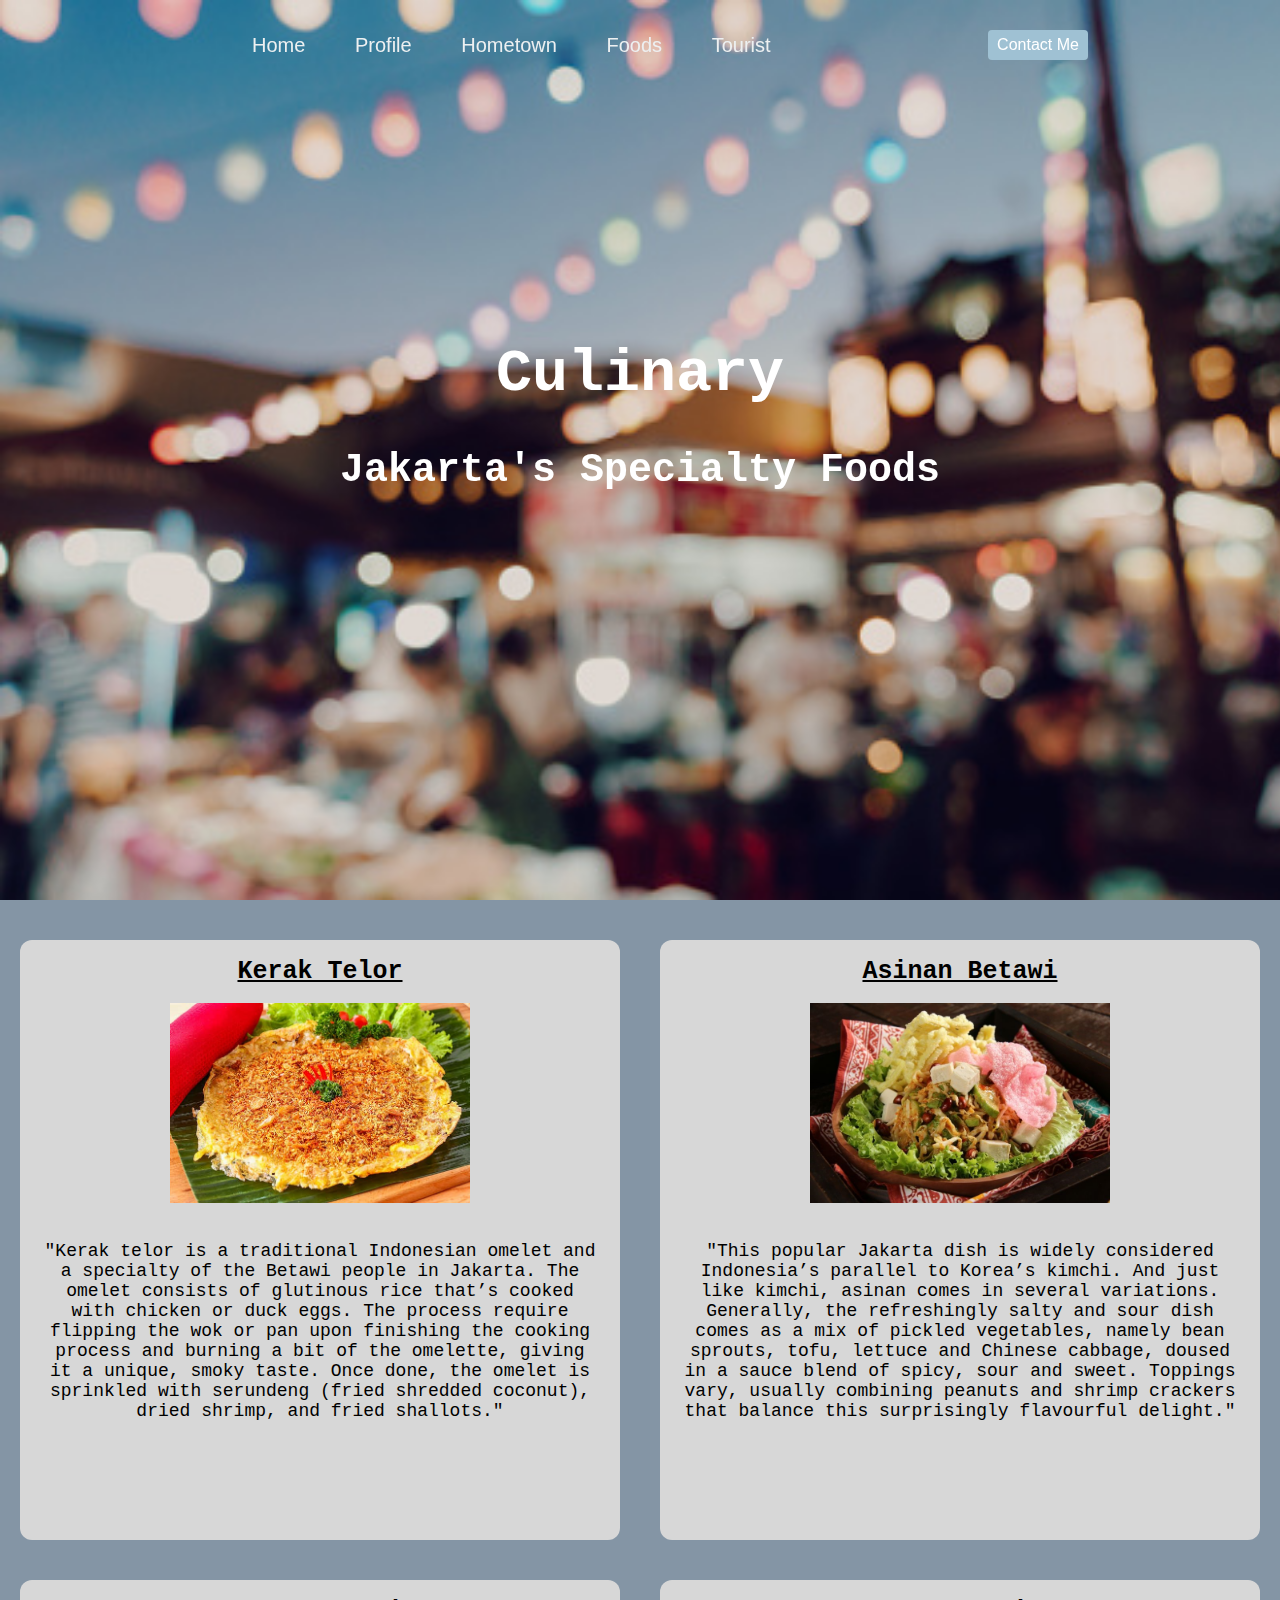
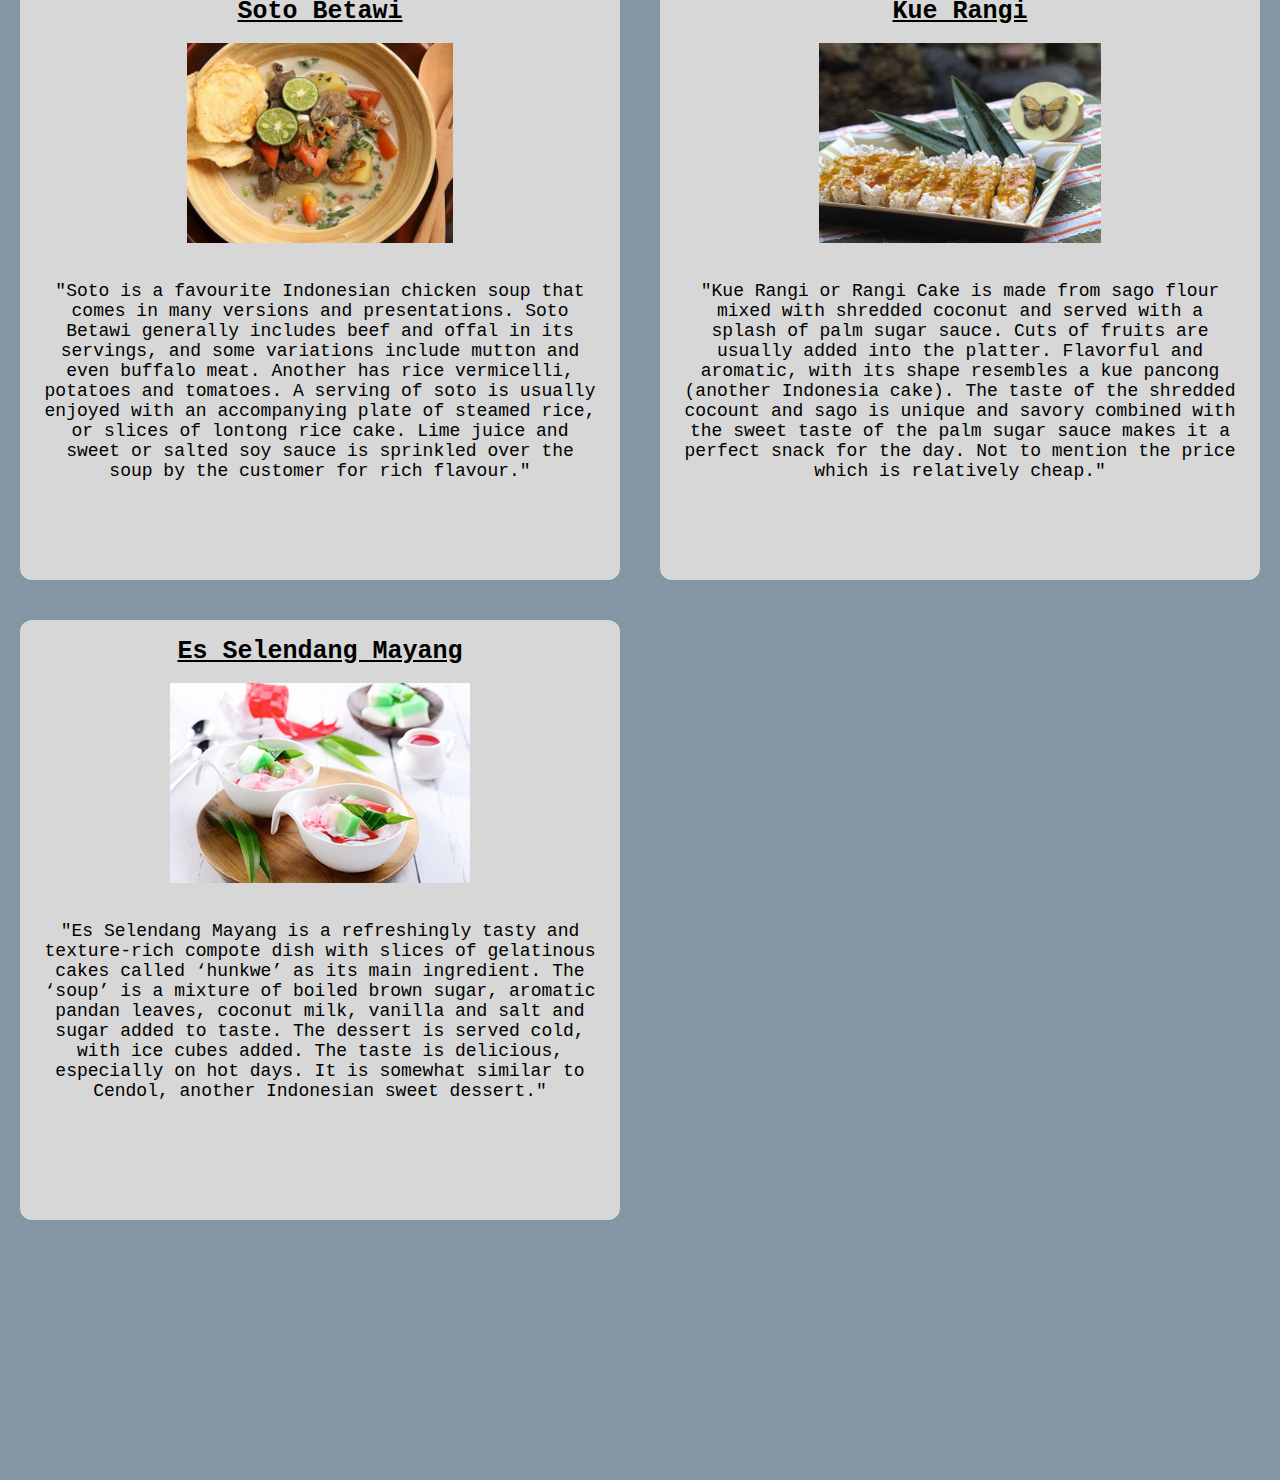
<file: quiz1/foods/index.html>
<!DOCTYPE html>
<html lang="en">
<head>
    <meta charset="UTF-8">
    <meta http-equiv="X-UA-Compatible" content="IE=edge">
    <meta name="viewport" content="width=device-width, initial-scale=1.0">
    <link rel="stylesheet" href="/css/style.css">
    <title>Local Foods - Jakarta</title>
</head>
<body>
    <div class="bgfood">
        <header class="navwrapper">
            <nav>
                <ul class="navLinks">
                    <li><a href="/quiz1">Home</a></li>
                    <li><a href="/quiz1/profile">Profile</a></li>
                    <li><a href="/quiz1/hometown">Hometown</a></li>
                    <li><a href="/quiz1/foods">Foods</a></li>
                    <li><a href="/quiz1/tourist">Tourist</a></li>
                </ul>
            </nav>
            <a href="https://www.linkedin.com/in/vincent-yonathan/" target="_blank"><button class="btn-1">Contact Me</button></a>    
        </header>
        <h1>Culinary</h1>
        <h2>Jakarta's Specialty Foods</h2>
    </div>
    <div class="colorbg">
        <div class="foodwrap">
            <div class="sbubble">
                <h1>Kerak Telor</h1>
                <img src="/assets/ktelor.jpg" alt="" id="imagefood">
                <p>
                    "Kerak telor is a traditional Indonesian omelet and a specialty of the Betawi people in Jakarta. 
                    The omelet consists of glutinous rice that’s cooked with chicken or 
                    duck eggs. The process require flipping the wok or pan upon finishing the cooking process and 
                    burning a bit of the omelette, giving it a unique, smoky taste. Once done, the omelet is sprinkled 
                    with serundeng (fried shredded coconut), dried shrimp, and fried shallots."
                </p>
            </div>
            <div class="sbubble">
                <h1>Asinan Betawi</h1>
                <img src="/assets/asinan.jpg" alt="" id="imagefood">
                <p>
                    "This popular Jakarta dish is widely considered Indonesia’s parallel to Korea’s kimchi. And just like kimchi, 
                    asinan comes in several variations. Generally, the refreshingly salty and sour dish comes as a mix of pickled 
                    vegetables, namely bean sprouts, tofu, lettuce and Chinese cabbage, doused in a sauce blend of spicy, sour and 
                    sweet. Toppings vary, usually combining peanuts and shrimp crackers that balance this surprisingly flavourful delight."
                </p>
            </div>
            <div class="sbubble">
                <h1>Soto Betawi</h1>
                <img src="/assets/soto.jpg" alt="" id="imagefood">
                <p>
                    "Soto is a favourite Indonesian chicken soup that comes in many versions and presentations. Soto Betawi generally includes beef
                     and offal in its servings, and some variations include mutton and even buffalo meat. Another has rice vermicelli, potatoes and 
                     tomatoes. A serving of soto is usually enjoyed with an accompanying plate of steamed rice, or slices of lontong rice cake.
                     Lime juice and sweet or salted soy sauce is sprinkled over the soup by the customer for rich flavour."
                </p>
            </div>
            <div class="sbubble">
                <h1>Kue Rangi</h1>
                <img src="/assets/kuerangi.jpg" alt="" id="imagefood">
                <p>
                    "Kue Rangi or Rangi Cake is made from sago flour mixed with shredded coconut and served with a splash of palm sugar sauce. Cuts of 
                    fruits are usually added into the platter. Flavorful and aromatic, with its shape 
                    resembles a kue pancong (another Indonesia cake). The taste of the shredded cocount and sago is unique and savory combined with the sweet 
                    taste of the palm sugar sauce makes it a perfect snack for the day. Not to mention the price which is relatively cheap."
                </p>
            </div>
            <div class="sbubble">
                <h1>Es Selendang Mayang</h1>
                <img src="/assets/esmayang.jpeg" alt="" id="imagefood">
                <p>
                    "Es Selendang Mayang is a refreshingly tasty and texture-rich compote dish with slices of gelatinous cakes called ‘hunkwe’ as its main 
                    ingredient. The ‘soup’ is a mixture of boiled brown sugar, aromatic pandan leaves, coconut milk, vanilla and salt and sugar added to taste. 
                    The dessert is served cold, with ice cubes added. The taste is delicious, especially on hot days. It is somewhat similar to Cendol, another 
                    Indonesian sweet dessert."
                </p>
            </div>
            <div id="add"></div> 
        </div>  
    </div>
</body>
</html>
</file>
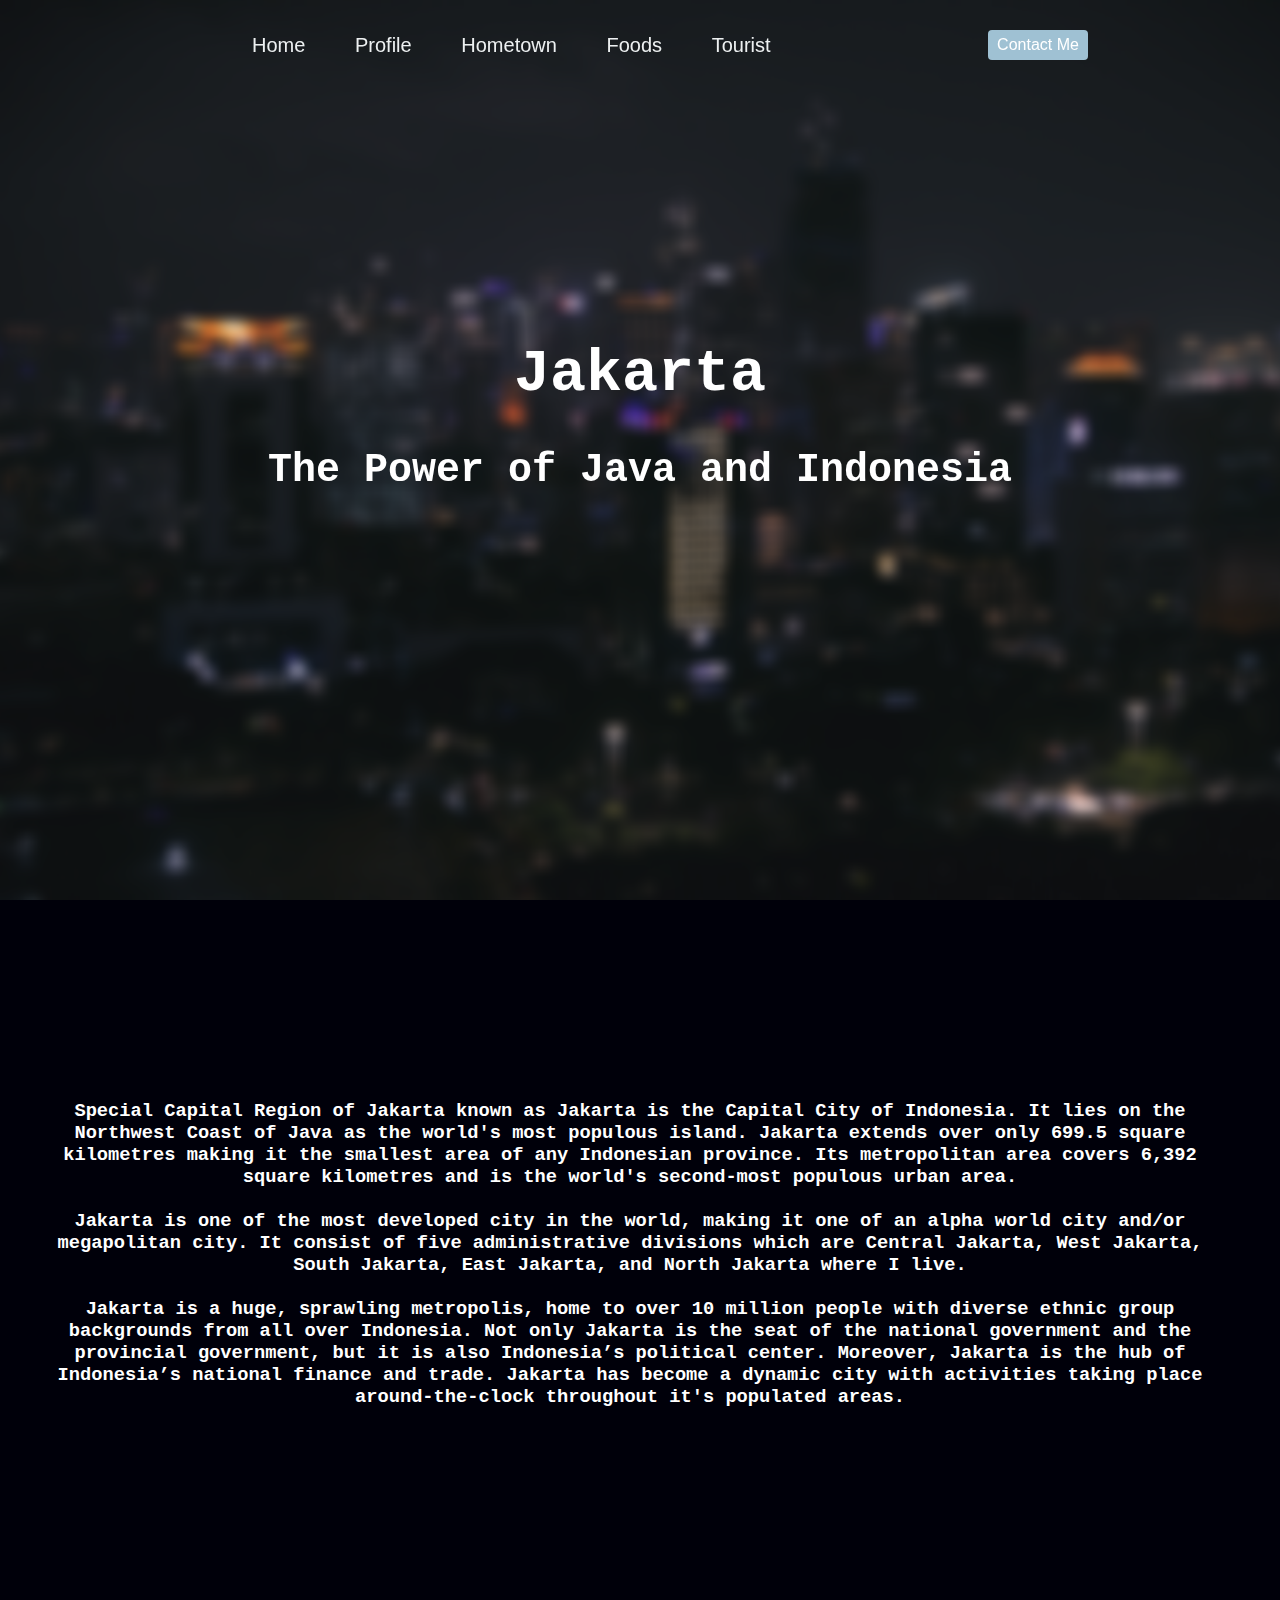
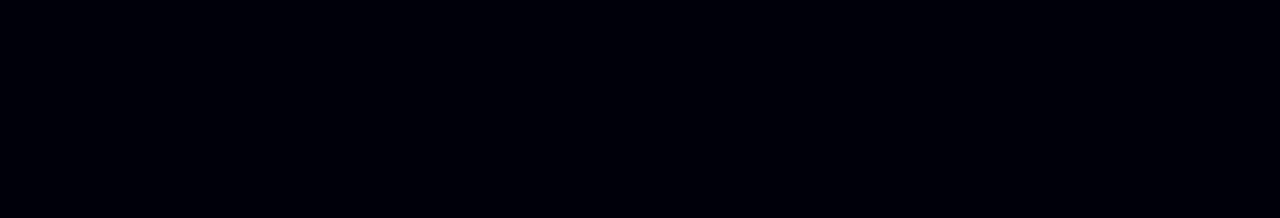
<file: quiz1/hometown/index.html>
<!DOCTYPE html>
<html lang="en">
<head>
    <meta charset="UTF-8">
    <meta http-equiv="X-UA-Compatible" content="IE=edge">
    <meta name="viewport" content="width=device-width, initial-scale=1.0">
    <link rel="stylesheet" href="/css/style.css">
    <title>Hometown - Jakarta</title>
</head>
<body>
    <div class="bghome">
        <header class="navwrapper">
            <nav>
                <ul class="navLinks">
                    <li><a href="/quiz1">Home</a></li>
                    <li><a href="/quiz1/profile">Profile</a></li>
                    <li><a href="/quiz1/hometown">Hometown</a></li>
                    <li><a href="/quiz1/foods">Foods</a></li>
                    <li><a href="/quiz1/tourist">Tourist</a></li>
                </ul>
            </nav>
            <a href="https://www.linkedin.com/in/vincent-yonathan/" target="_blank"><button class="btn-1">Contact Me</button></a>   
        </header>
        <h1>Jakarta</h1>
        <h2>The Power of Java and Indonesia</h2>
    </div>
    <div class="t2wrap">
        <div class="article">
            <h3>
                Special Capital Region of Jakarta known as Jakarta is the Capital City of Indonesia.
                It lies on the Northwest Coast of Java as the world's most populous island.
                Jakarta extends over only 699.5 square kilometres making it the smallest area of any Indonesian province. 
                Its metropolitan area covers 6,392 square kilometres and is the world's second-most populous urban area.
                <br>
                <br>
                Jakarta is one of the most developed city in the world, making it one of an alpha world city and/or megapolitan city.
                It consist of five administrative divisions which are
                Central Jakarta, 
                West Jakarta,
                South Jakarta,
                East Jakarta,
                and North Jakarta where I live.
                <br><br> 
                Jakarta is a huge, sprawling metropolis, home to over 10 million people with diverse ethnic group backgrounds from all over Indonesia.
                Not only Jakarta is the seat of the national government and the provincial government, but it is also Indonesia’s political center. Moreover, Jakarta is the hub of Indonesia’s national finance and trade.
                Jakarta has become a dynamic city with activities taking place around-the-clock throughout it's populated areas.
            </h3>
            <!-- <img src="/assets/monas.jpg" class="imgart" alt=""> -->
        </div>
    </div>
</body>
</html>
</file>
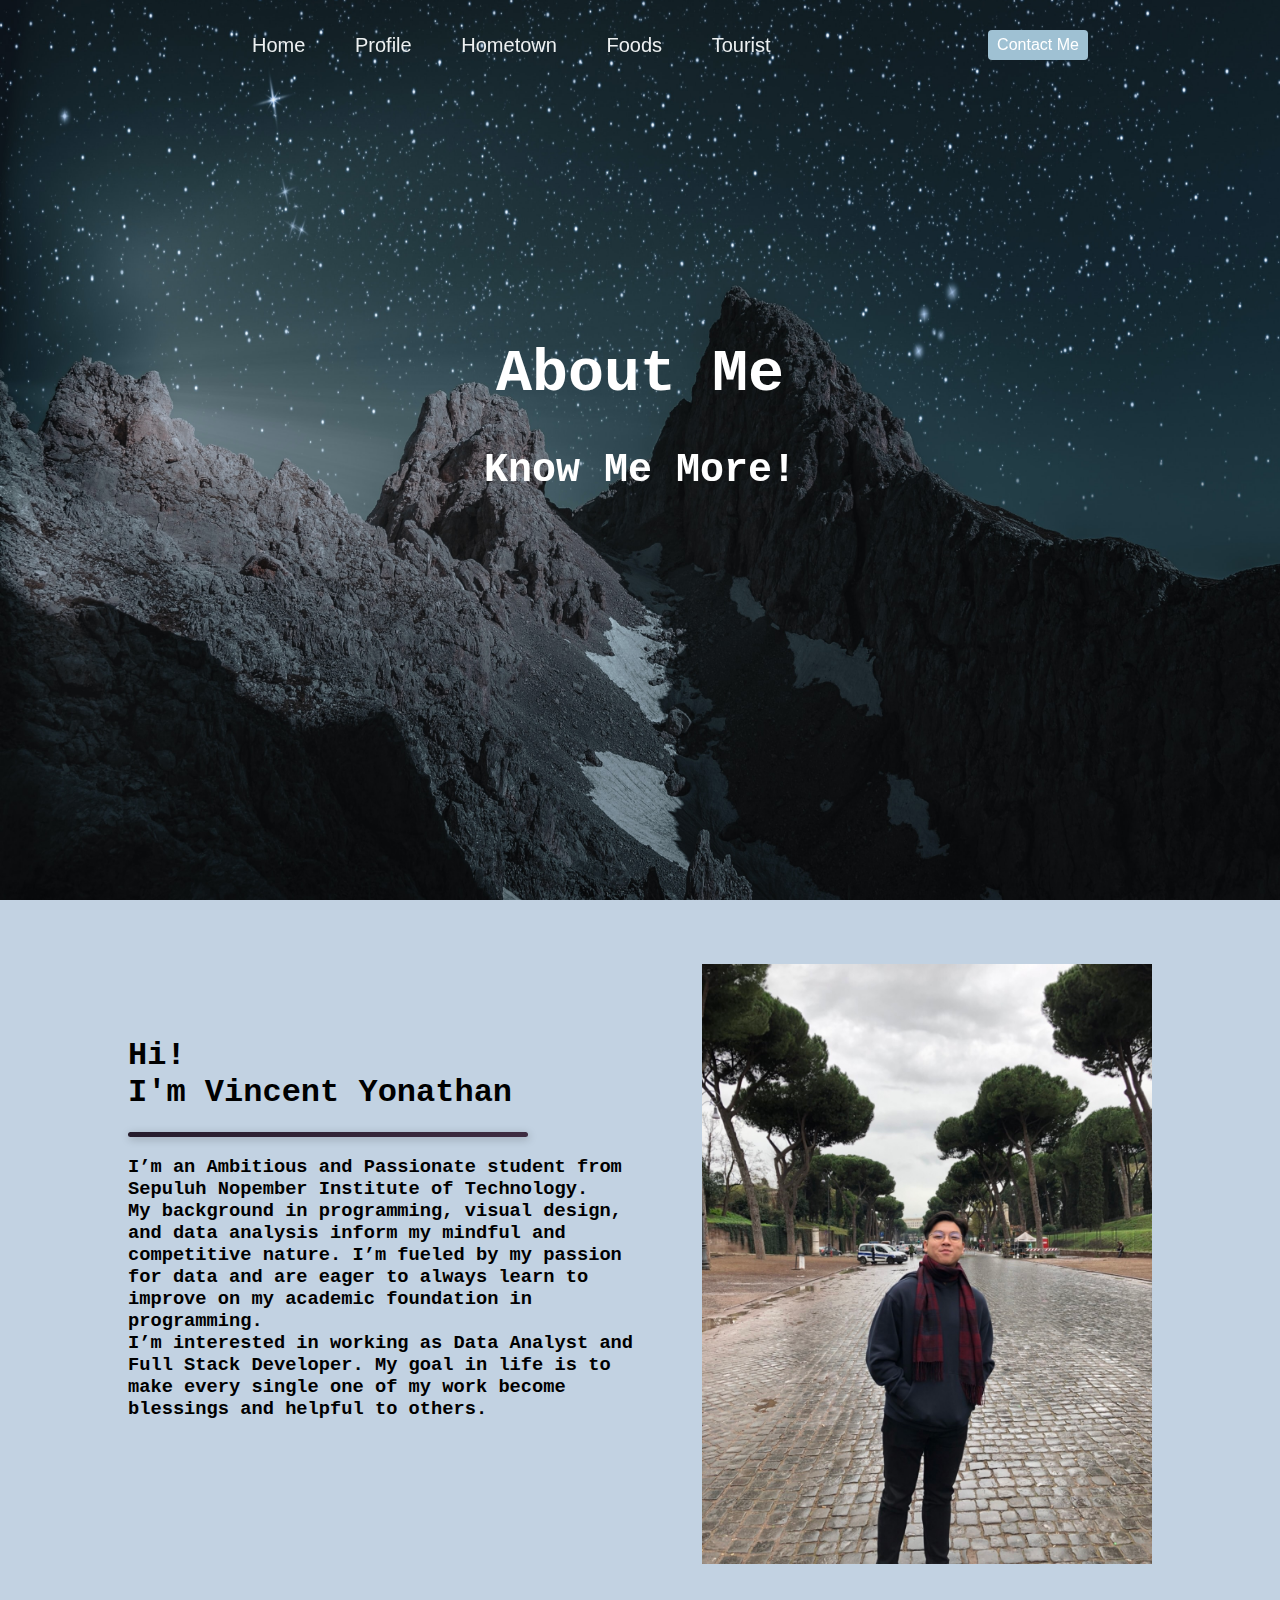
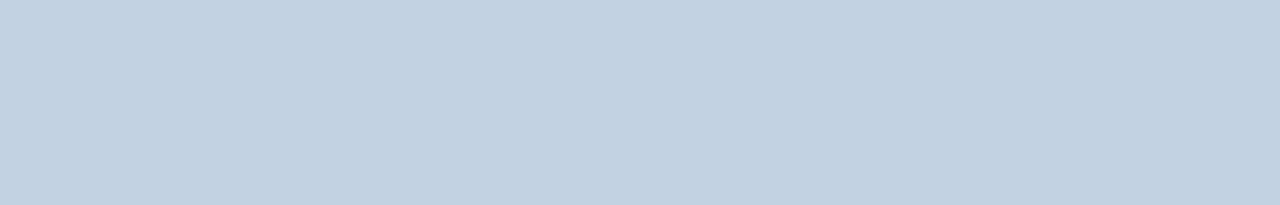
<file: quiz1/profile/index.html>
<!DOCTYPE html>
<html lang="en">
<head>
    <meta charset="UTF-8">
    <meta http-equiv="X-UA-Compatible" content="IE=edge">
    <meta name="viewport" content="width=device-width, initial-scale=1.0">
    <link rel="stylesheet" href="/css/style.css">
    <title>Profile - Vincent Yonathan</title>
</head>
<body>
    <div class="bgprofile">
        <header class="navwrapper">
            <nav>
                <ul class="navLinks">
                    <li><a href="/quiz1">Home</a></li>
                    <li><a href="/quiz1/profile">Profile</a></li>
                    <li><a href="/quiz1/hometown">Hometown</a></li>
                    <li><a href="/quiz1/foods">Foods</a></li>
                    <li><a href="/quiz1/tourist">Tourist</a></li>
                </ul>
            </nav>
            <a href="https://www.linkedin.com/in/vincent-yonathan/"><button class="btn-1">Contact Me</button></a>    
        </header>
        <h1>About Me</h1>
        <h2>Know Me More!</h2>
    </div>
    <div class="profilebg">
        <div class="containerprof">
            <div class="artprofile">
                <div class="profile">
                    <h1>
                        Hi!
                        <br>
                        I'm Vincent Yonathan
                    </h1>
                    <div class="new"></div>
                    <h3>
                    I’m an Ambitious and  Passionate student from Sepuluh Nopember Institute of Technology. 
                    <br>
                    My background in programming, visual design, and data analysis inform my mindful and competitive nature.
                    I’m fueled by my passion for data and are eager to always learn to improve on my academic foundation in programming.
                    <br>
                    I’m interested in working as Data Analyst and Full Stack Developer.
                    My goal in life is to make every single one of my work become blessings and helpful to others.
                    </h3>
                </div>
                <div class="imageinprofile">
                    <img src="/assets/S__20537351.jpg" id="imageprofile" alt="">
                </div>
            </div>
        </div>
    </div>
</body>
</html>
</file>
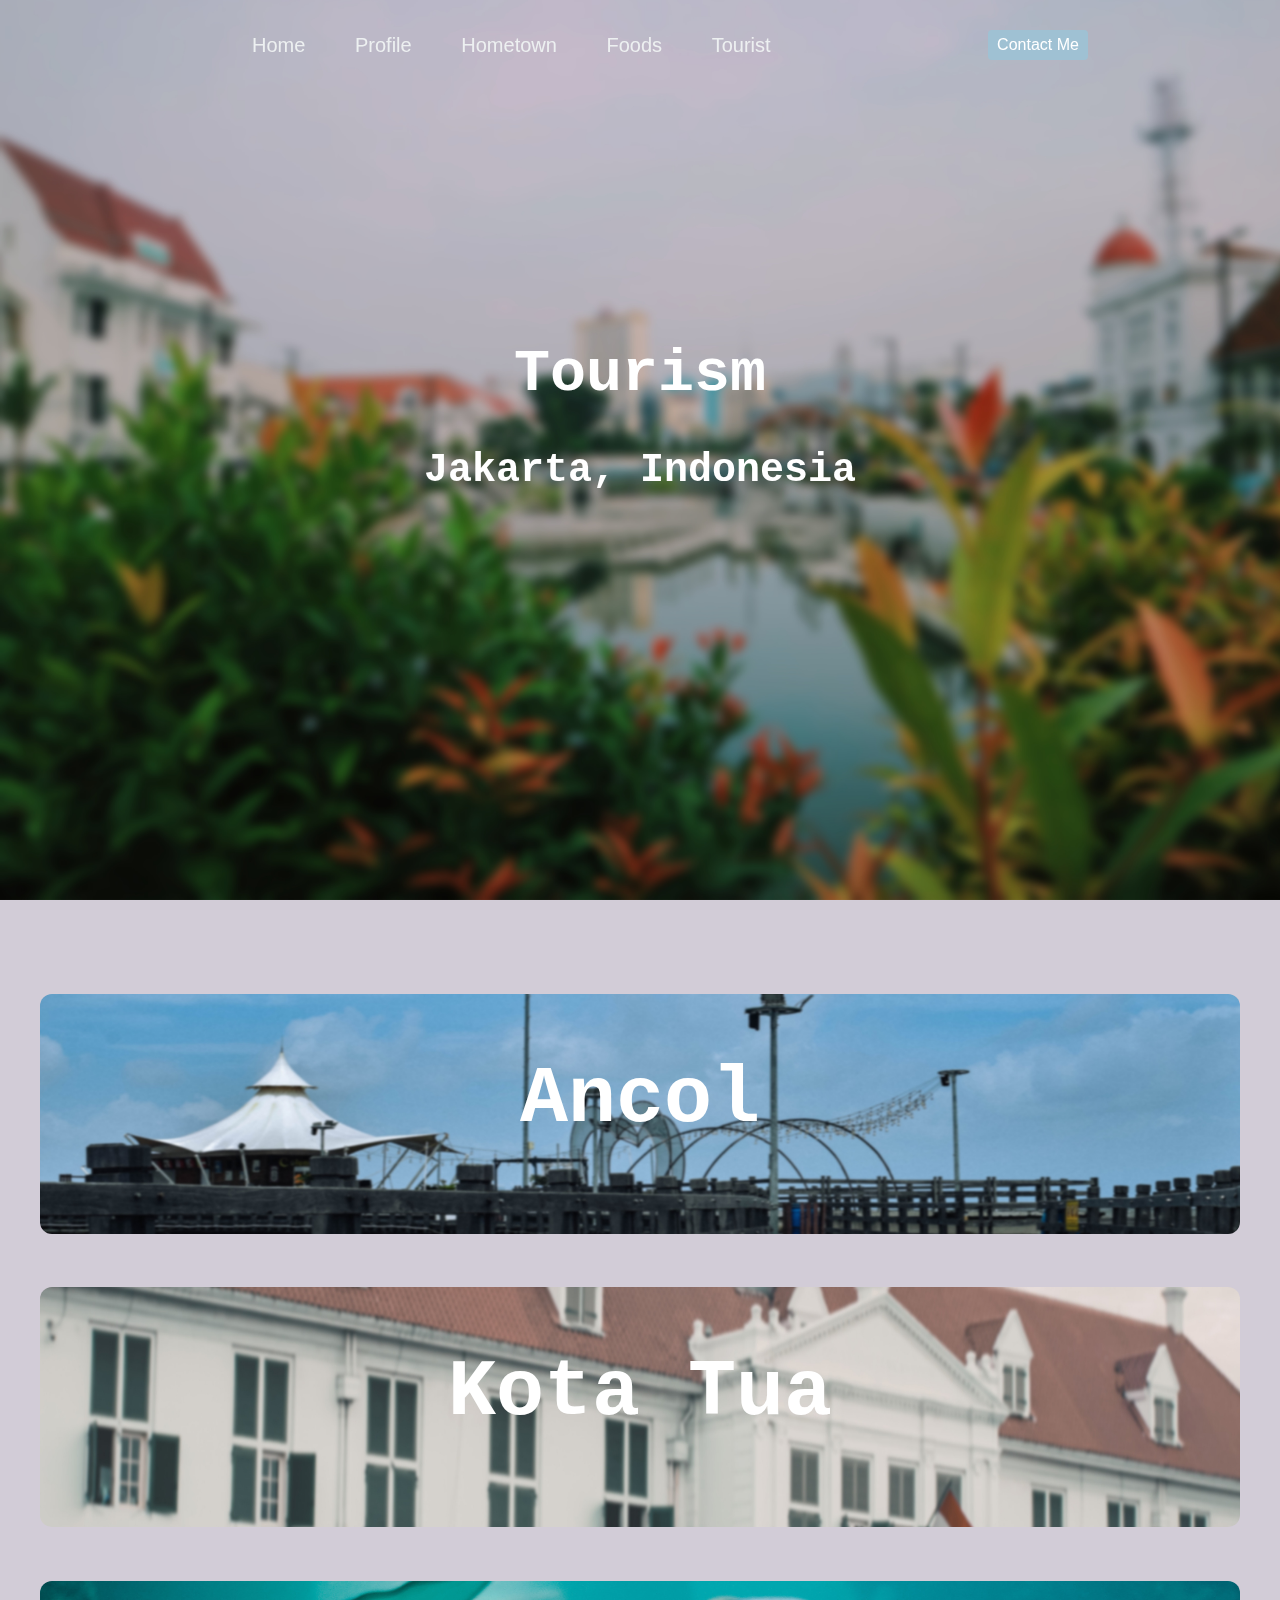
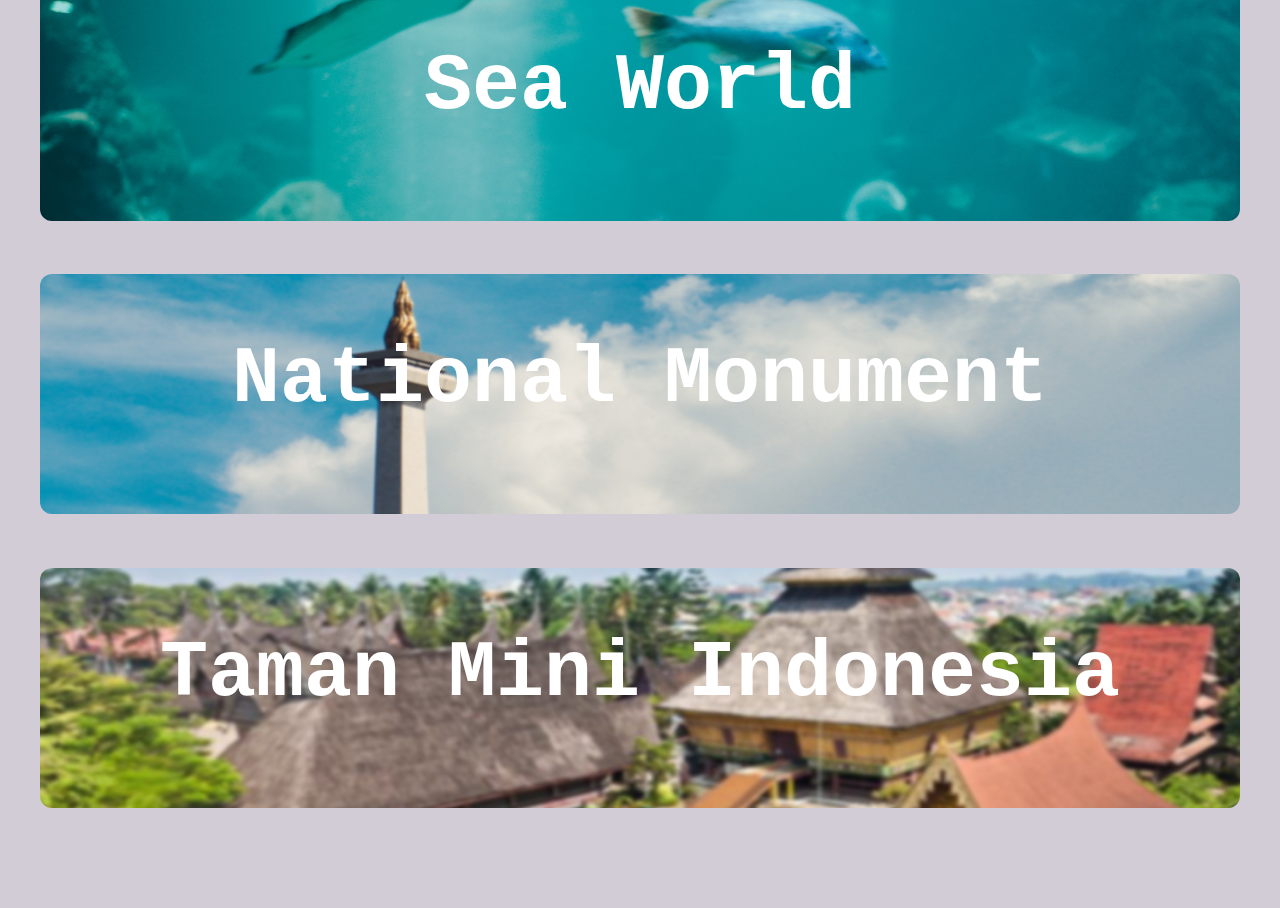
<file: quiz1/tourist/index.html>
<!DOCTYPE html>
<html lang="en">
<head>
    <meta charset="UTF-8">
    <meta http-equiv="X-UA-Compatible" content="IE=edge">
    <meta name="viewport" content="width=device-width, initial-scale=1.0">
    <link rel="stylesheet" href="/css/style.css">
    <title>Tourism in Jakarta</title>
</head>
<body>
    <div class="bgtour">
        <header class="navwrapper">
            <nav>
                <ul class="navLinks">
                    <li><a href="/quiz1">Home</a></li>
                    <li><a href="/quiz1/profile">Profile</a></li>
                    <li><a href="/quiz1/hometown">Hometown</a></li>
                    <li><a href="/quiz1/foods">Foods</a></li>
                    <li><a href="/quiz1/tourist">Tourist</a></li>
                </ul>
            </nav>
            <a href="https://www.linkedin.com/in/vincent-yonathan/" target="_blank"><button class="btn-1">Contact Me</button></a> 
        </header>
        <h1>Tourism</h1>
        <h2>Jakarta, Indonesia</h2>
    </div>
    <div class="tourwrap">
        <div class="tourbub" id="ancol">
            <h1 class="gone">Ancol</h1>
            <div class="overlay">
                <h1>Strolling Around Ancol</h1>
                <h3> Ancol Beach is a part of the wider Ancol Jakarta Bay City which located in North Jakarta.
                    The beach here consists of a strip of golden sand that skirts along the sea front.
                    The beach is very beautiful and there are numbers of facility like swimming pools along the
                    shoreline. There are many things to do such as swimming, playing in the sea, or just sit back 
                    and enjoy the atmosphere.
                </h3>
            </div>
        </div>
        <div class="tourbub" id="kotatua">
            <h1 class="gone">Kota Tua</h1>
            <div class="overlay">
                <h1>Enjoy Kota Tua</h1>
                <h3>
                    Kota Tua, known as the Old Town Batavia is one of the most historically significant parts of Jakarta.
                    In this area, many architecture that dates from the Dutch Colonial Period and the Cobbled Central Town 
                    is found. It's very vintage and historical area, but also creepy and horror at night. Many artist and 
                    Photographer visits this place to take in the relaxed atmosphere of the old world in the cultural heart
                    of the city. Also, there are plenty of museums to visit and learn.
                </h3>
            </div>
        </div>
        <div class="tourbub" id="seaworld">
            <h1 class="gone">Sea World</h1>
            <div class="overlay">
                <h1>Sink in Seaworld</h1>
                <h3> 
                    SeaWorld Ancol was the largest oceanarium in South East Asia at the time it was opened in 1996, as SeaWorld Jakarta.
                    Located in North Jakarta,
                    It features the acclaimed Turtle Exhibition, Antasena tunnel , Alligator and Shark pool, Touch and feeding pool and many more.
                    The Main tank of SeaWorld Ancol is one of the biggest aquarium in Southeast Asia. Here, we can found wide range of diverse marine animals like
                    giant crabs, jellyfish, manatees, sharks and even piranha. There are also a museum for special marine animals like
                    collosal squid, and the skeleton of ancient marine animals.
                </h3>
            </div>
        </div>
        <div class="tourbub" id="monas">
            <h1 class="gone">National Monument</h1>
            <div class="overlay">
                <h1>Check Out Monas Tower</h1>
                <h3>
                    Monas Tower is the landmark of Jakarta. It's the most famous monument in Jakarta and stands 
                    tall in the center city as a symbol of independence in Indonesia after years of Dutch Colonialism.
                    Located in Merdeka Square, there is also a gallery where Indonesian often tumultuous history lies.
                    Standing in 132 meters high, the observation deck at the top of he tower affords views in all direction
                    across the city.
                </h3>
            </div>
        </div>
        <div class="tourbub" id="tmii">
            <h1 class="gone">Taman Mini Indonesia</h1>
            <div class="overlay">
                <h1>Explore Taman Mini Indonesia</h1>
                <h3> 
                    Indonesia is well known for being made up of over 17,000 islands and is split into 26 provinces.
                    If you want to get an overview of the majority highlights, then head to Taman Mini Indonesia Indah  
                    specificaly in Beautiful Mini Indonesia. The park arranged according to province and contains the model
                    of traditional homes, local traditions, costumes and diverse ways of life across archipelago.
                    There is also several fun attraction such as Keong Mas (a cinema), cable car and many more.
                </h3>
            </div>
        </div>
        <div id="added"></div>
    </div>
</body>
</html>
</file>
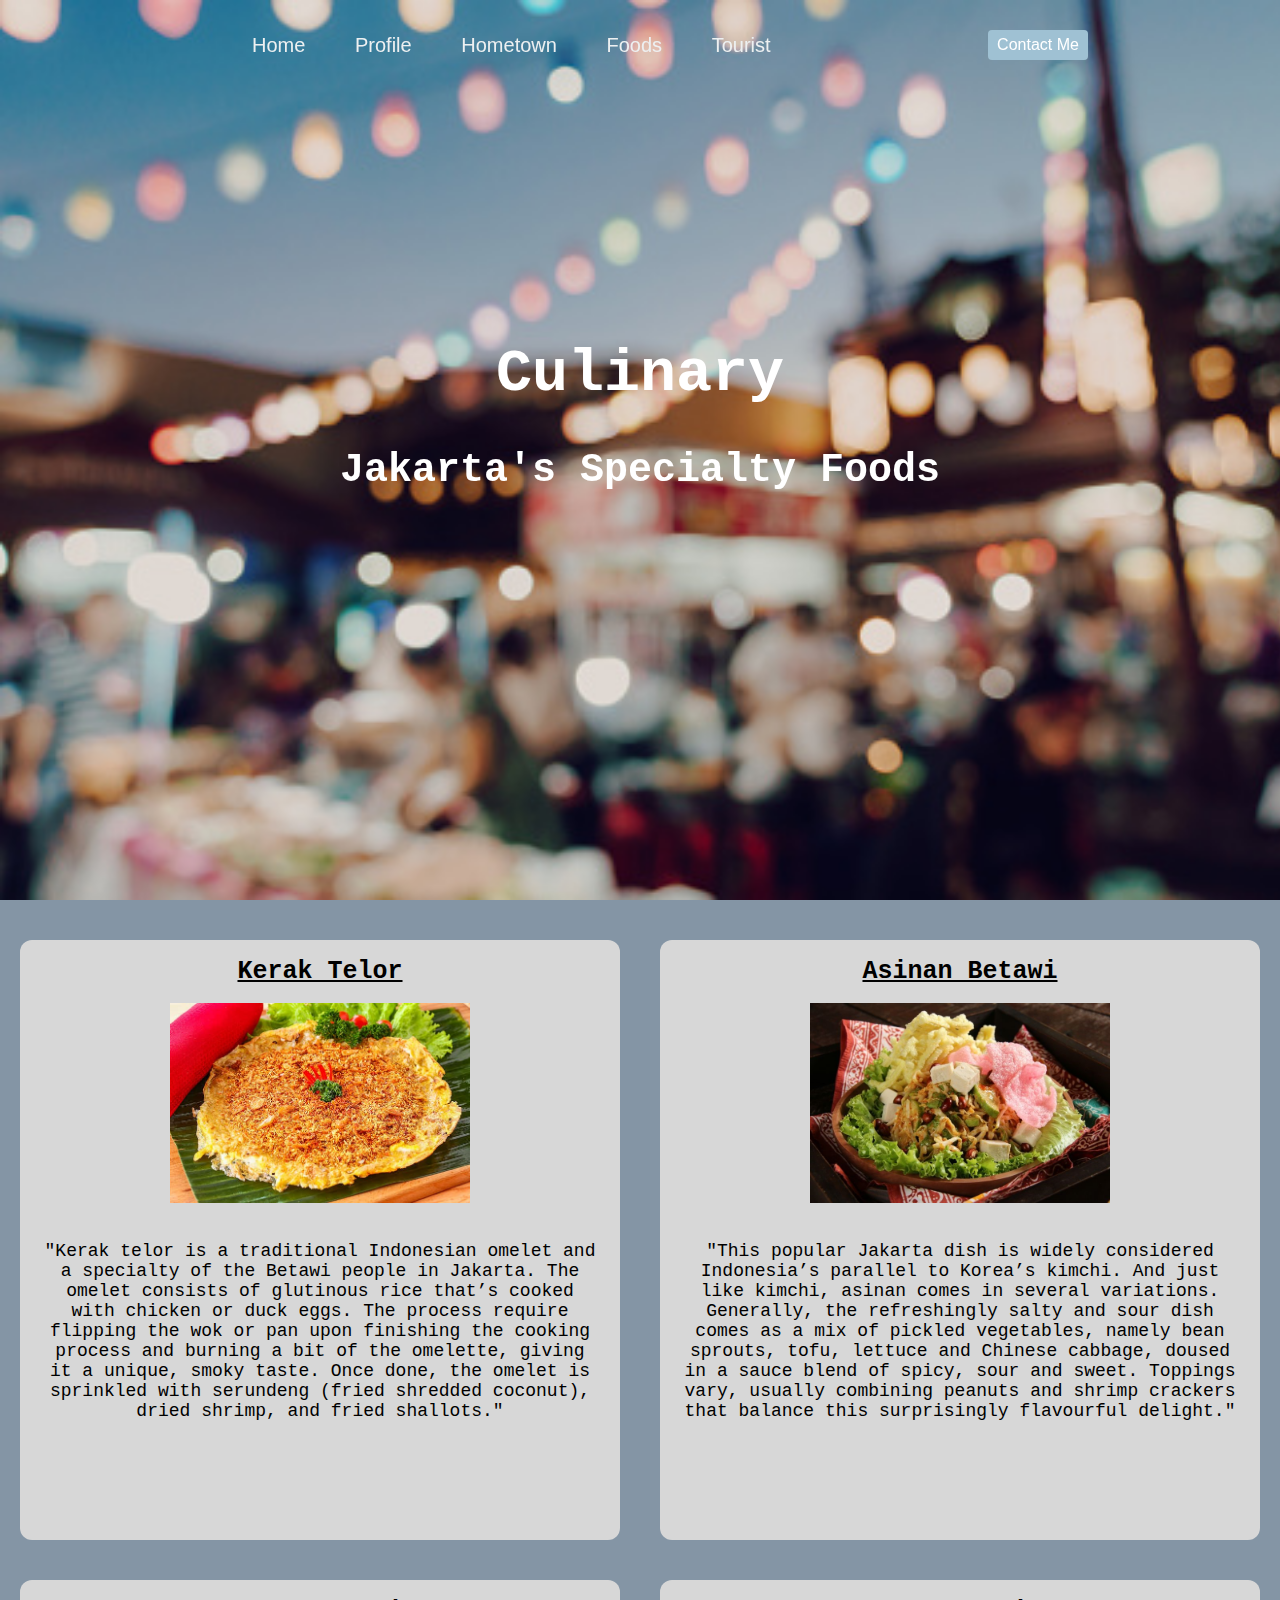
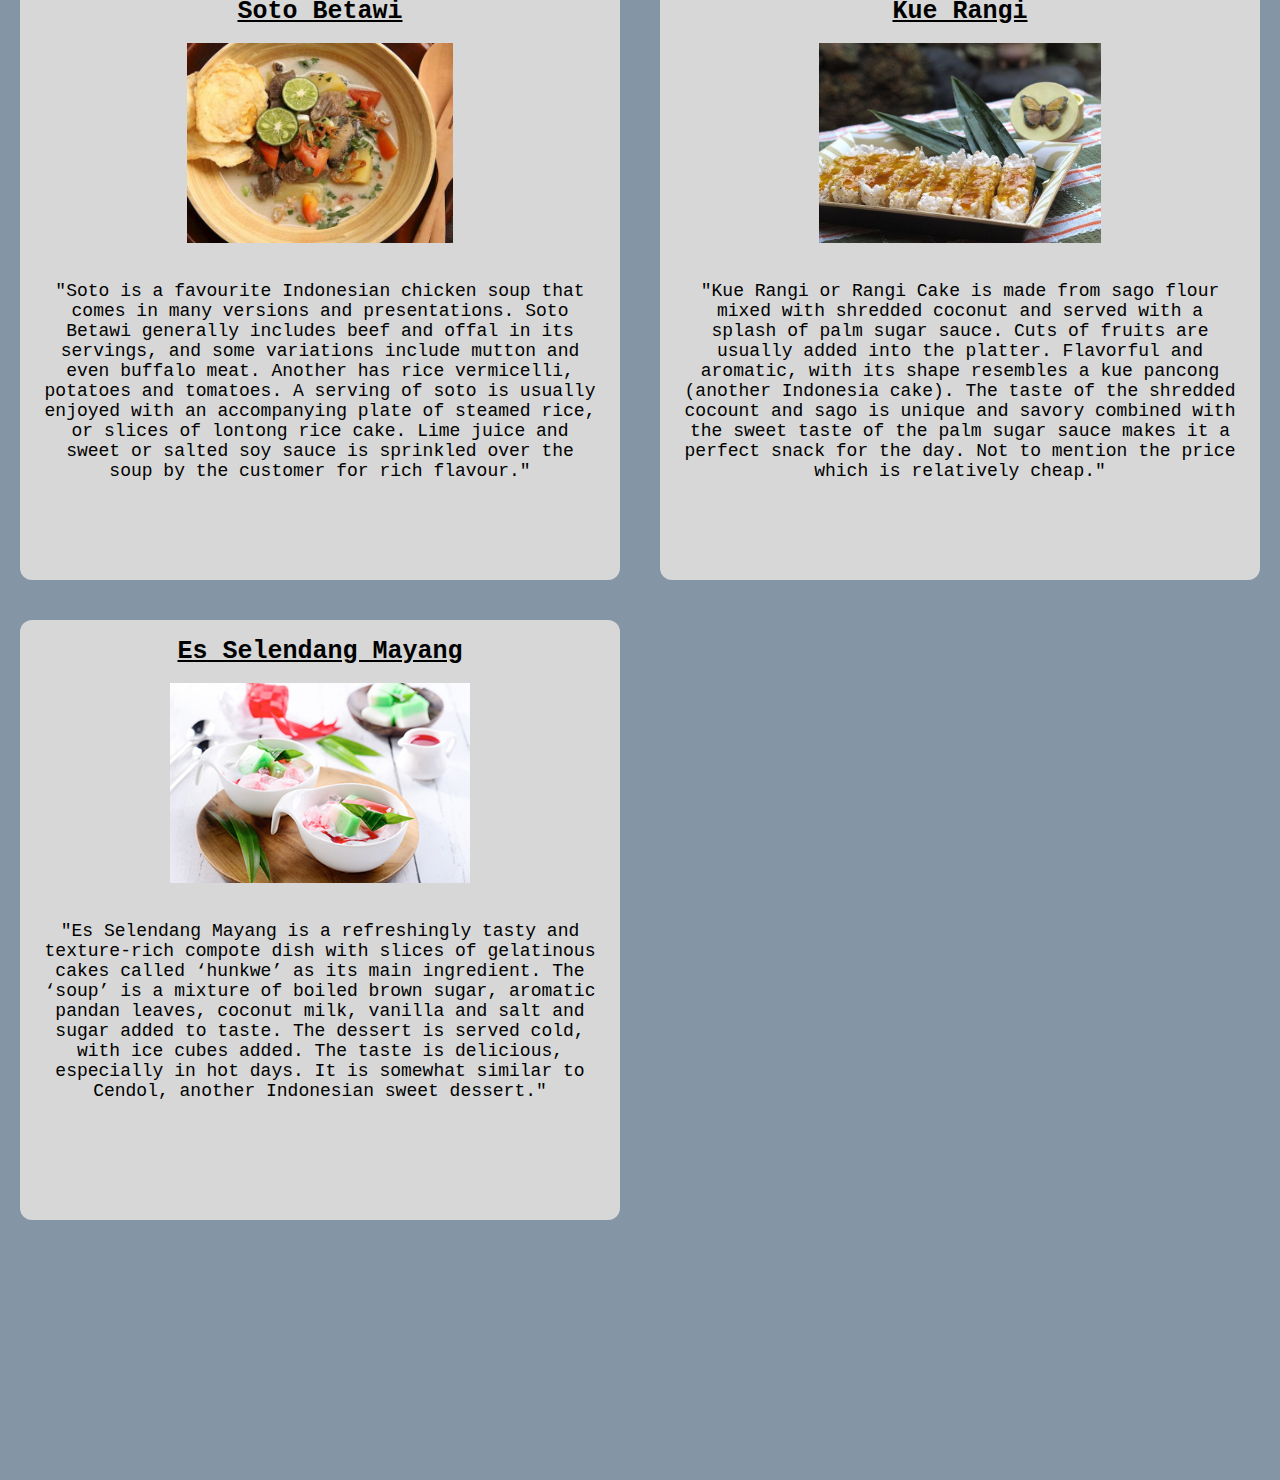
<file: html/foods.html>
<!DOCTYPE html>
<html lang="en">
<head>
    <meta charset="UTF-8">
    <meta http-equiv="X-UA-Compatible" content="IE=edge">
    <meta name="viewport" content="width=device-width, initial-scale=1.0">
    <link rel="stylesheet" href="/css/style.css">
    <title>Local Foods - Jakarta</title>
</head>
<body>
    <div class="bgfood">
        <header class="navwrapper">
            <nav>
                <ul class="navLinks">
                    <li><a href="/html/landingpage.html">Home</a></li>
                    <li><a href="/html/profile.html">Profile</a></li>
                    <li><a href="/html/hometown.html">Hometown</a></li>
                    <li><a href="/html/foods.html">Foods</a></li>
                    <li><a href="/html/tourist.html">Tourist</a></li>
                </ul>
            </nav>
            <a href="https://www.linkedin.com/in/vincent-yonathan/" target="_blank"><button class="btn-1">Contact Me</button></a>    
        </header>
        <h1>Culinary</h1>
        <h2>Jakarta's Specialty Foods</h2>
    </div>
    <div class="colorbg">
        <div class="foodwrap">
            <div class="sbubble">
                <h1>Kerak Telor</h1>
                <img src="/assets/ktelor.jpg" alt="" id="imagefood">
                <p>
                    "Kerak telor is a traditional Indonesian omelet and a specialty of the Betawi people in Jakarta. 
                    The omelet consists of glutinous rice that’s cooked with chicken or 
                    duck eggs. The process require flipping the wok or pan upon finishing the cooking process and 
                    burning a bit of the omelette, giving it a unique, smoky taste. Once done, the omelet is sprinkled 
                    with serundeng (fried shredded coconut), dried shrimp, and fried shallots."
                </p>
            </div>
            <div class="sbubble">
                <h1>Asinan Betawi</h1>
                <img src="/assets/asinan.jpg" alt="" id="imagefood">
                <p>
                    "This popular Jakarta dish is widely considered Indonesia’s parallel to Korea’s kimchi. And just like kimchi, 
                    asinan comes in several variations. Generally, the refreshingly salty and sour dish comes as a mix of pickled 
                    vegetables, namely bean sprouts, tofu, lettuce and Chinese cabbage, doused in a sauce blend of spicy, sour and 
                    sweet. Toppings vary, usually combining peanuts and shrimp crackers that balance this surprisingly flavourful delight."
                </p>
            </div>
            <div class="sbubble">
                <h1>Soto Betawi</h1>
                <img src="/assets/soto.jpg" alt="" id="imagefood">
                <p>
                    "Soto is a favourite Indonesian chicken soup that comes in many versions and presentations. Soto Betawi generally includes beef
                     and offal in its servings, and some variations include mutton and even buffalo meat. Another has rice vermicelli, potatoes and 
                     tomatoes. A serving of soto is usually enjoyed with an accompanying plate of steamed rice, or slices of lontong rice cake.
                     Lime juice and sweet or salted soy sauce is sprinkled over the soup by the customer for rich flavour."
                </p>
            </div>
            <div class="sbubble">
                <h1>Kue Rangi</h1>
                <img src="/assets/kuerangi.jpg" alt="" id="imagefood">
                <p>
                    "Kue Rangi or Rangi Cake is made from sago flour mixed with shredded coconut and served with a splash of palm sugar sauce. Cuts of 
                    fruits are usually added into the platter. Flavorful and aromatic, with its shape 
                    resembles a kue pancong (another Indonesia cake). The taste of the shredded cocount and sago is unique and savory combined with the sweet 
                    taste of the palm sugar sauce makes it a perfect snack for the day. Not to mention the price which is relatively cheap."
                </p>
            </div>
            <div class="sbubble">
                <h1>Es Selendang Mayang</h1>
                <img src="/assets/esmayang.jpeg" alt="" id="imagefood">
                <p>
                    "Es Selendang Mayang is a refreshingly tasty and texture-rich compote dish with slices of gelatinous cakes called ‘hunkwe’ as its main 
                    ingredient. The ‘soup’ is a mixture of boiled brown sugar, aromatic pandan leaves, coconut milk, vanilla and salt and sugar added to taste. 
                    The dessert is served cold, with ice cubes added. The taste is delicious, especially in hot days. It is somewhat similar to Cendol, another 
                    Indonesian sweet dessert."
                </p>
            </div>
            <div id="add"></div> 
        </div>  
    </div>
</body>
</html>
</file>
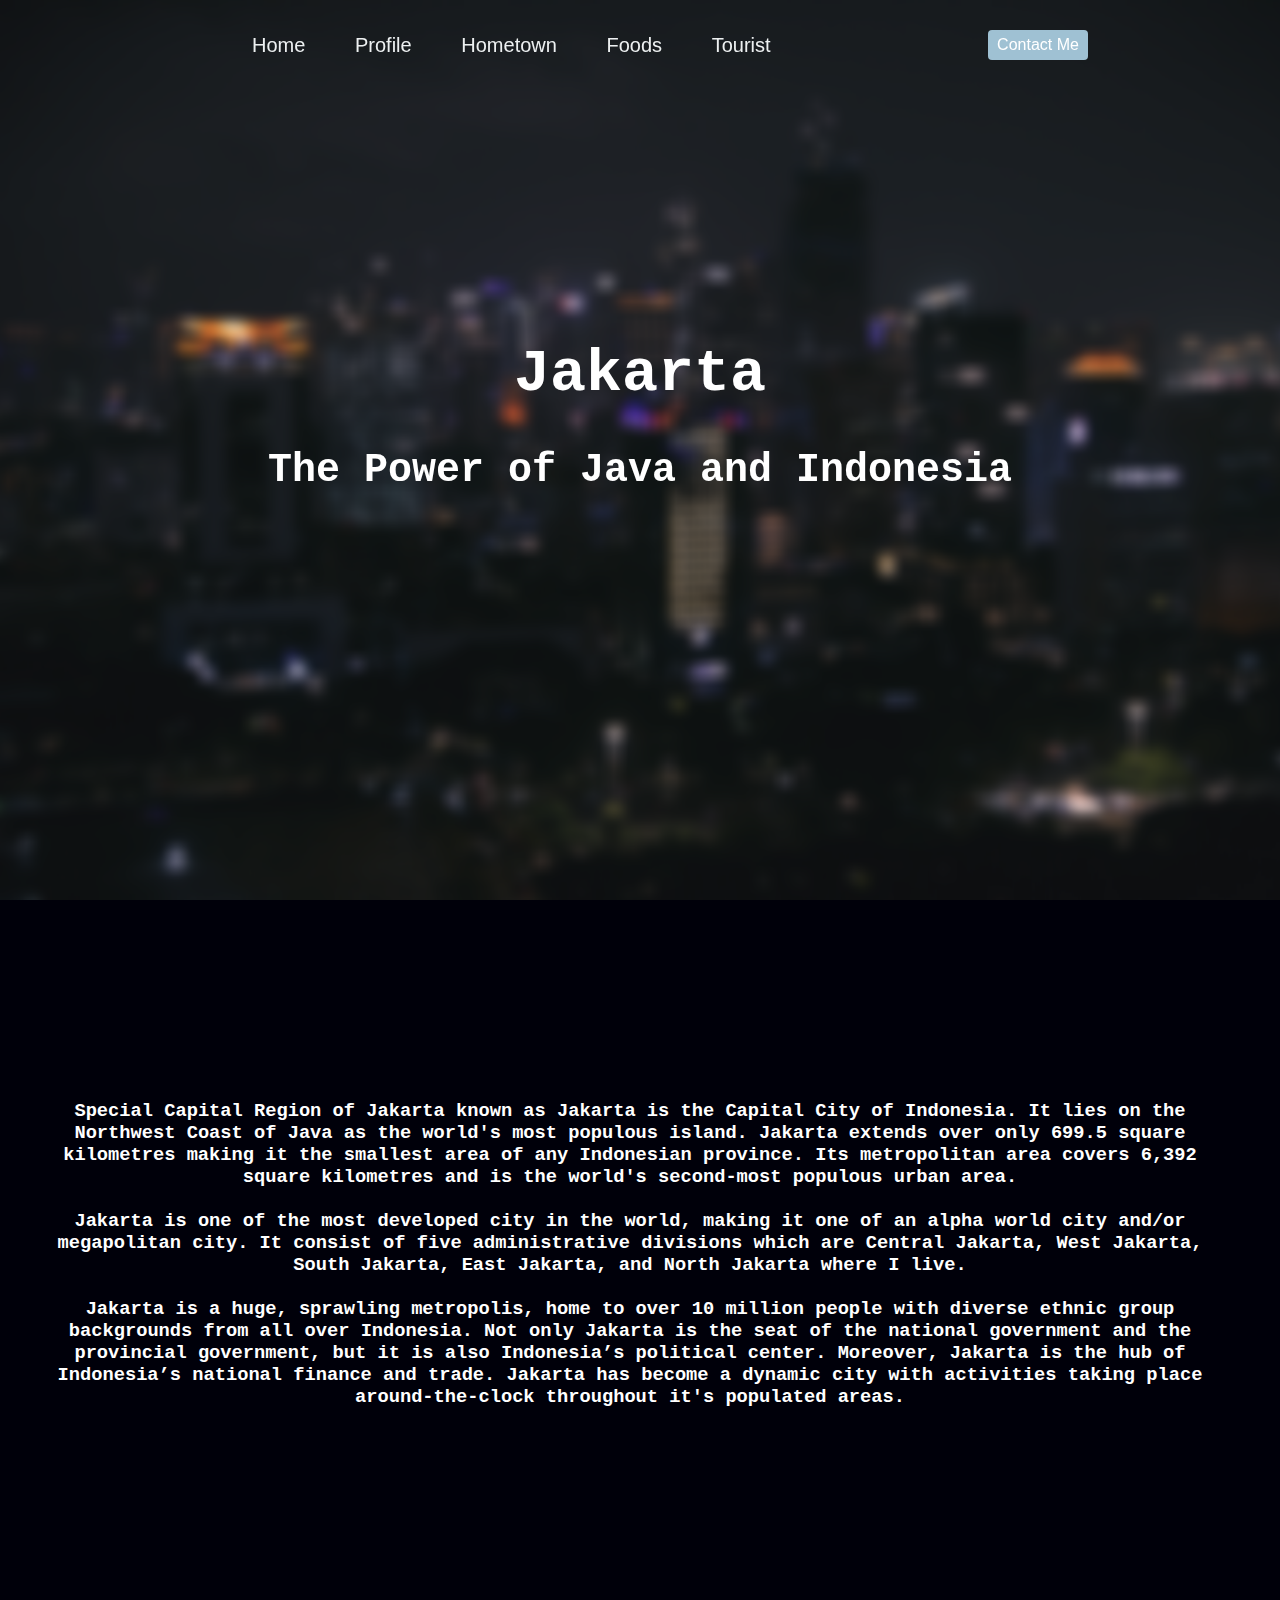
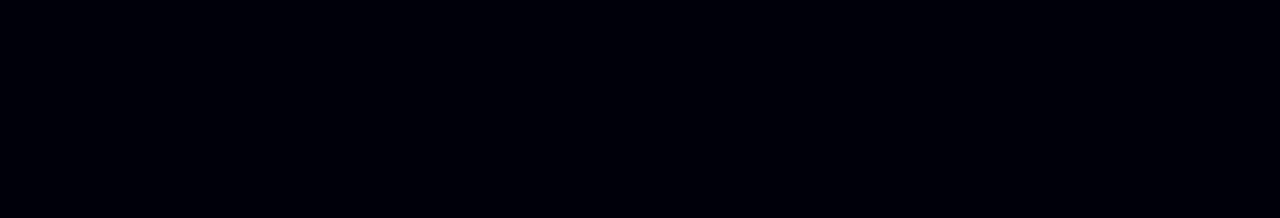
<file: html/hometown.html>
<!DOCTYPE html>
<html lang="en">
<head>
    <meta charset="UTF-8">
    <meta http-equiv="X-UA-Compatible" content="IE=edge">
    <meta name="viewport" content="width=device-width, initial-scale=1.0">
    <link rel="stylesheet" href="/css/style.css">
    <title>Hometown - Jakarta</title>
</head>
<body>
    <div class="bghome">
        <header class="navwrapper">
            <nav>
                <ul class="navLinks">
                    <li><a href="/html/landingpage.html">Home</a></li>
                    <li><a href="/html/profile.html">Profile</a></li>
                    <li><a href="/html/hometown.html">Hometown</a></li>
                    <li><a href="/html/foods.html">Foods</a></li>
                    <li><a href="/html/tourist.html">Tourist</a></li>
                </ul>
            </nav>
            <a href="https://www.linkedin.com/in/vincent-yonathan/" target="_blank"><button class="btn-1">Contact Me</button></a>   
        </header>
        <h1>Jakarta</h1>
        <h2>The Power of Java and Indonesia</h2>
    </div>
    <div class="t2wrap">
        <div class="article">
            <h3>
                Special Capital Region of Jakarta known as Jakarta is the Capital City of Indonesia.
                It lies on the Northwest Coast of Java as the world's most populous island.
                Jakarta extends over only 699.5 square kilometres making it the smallest area of any Indonesian province. 
                Its metropolitan area covers 6,392 square kilometres and is the world's second-most populous urban area.
                <br>
                <br>
                Jakarta is one of the most developed city in the world, making it one of an alpha world city and/or megapolitan city.
                It consist of five administrative divisions which are
                Central Jakarta, 
                West Jakarta,
                South Jakarta,
                East Jakarta,
                and North Jakarta where I live.
                <br><br> 
                Jakarta is a huge, sprawling metropolis, home to over 10 million people with diverse ethnic group backgrounds from all over Indonesia.
                Not only Jakarta is the seat of the national government and the provincial government, but it is also Indonesia’s political center. Moreover, Jakarta is the hub of Indonesia’s national finance and trade.
                Jakarta has become a dynamic city with activities taking place around-the-clock throughout it's populated areas.
            </h3>
            <!-- <img src="/assets/monas.jpg" class="imgart" alt=""> -->
        </div>
    </div>
</body>
</html>
</file>
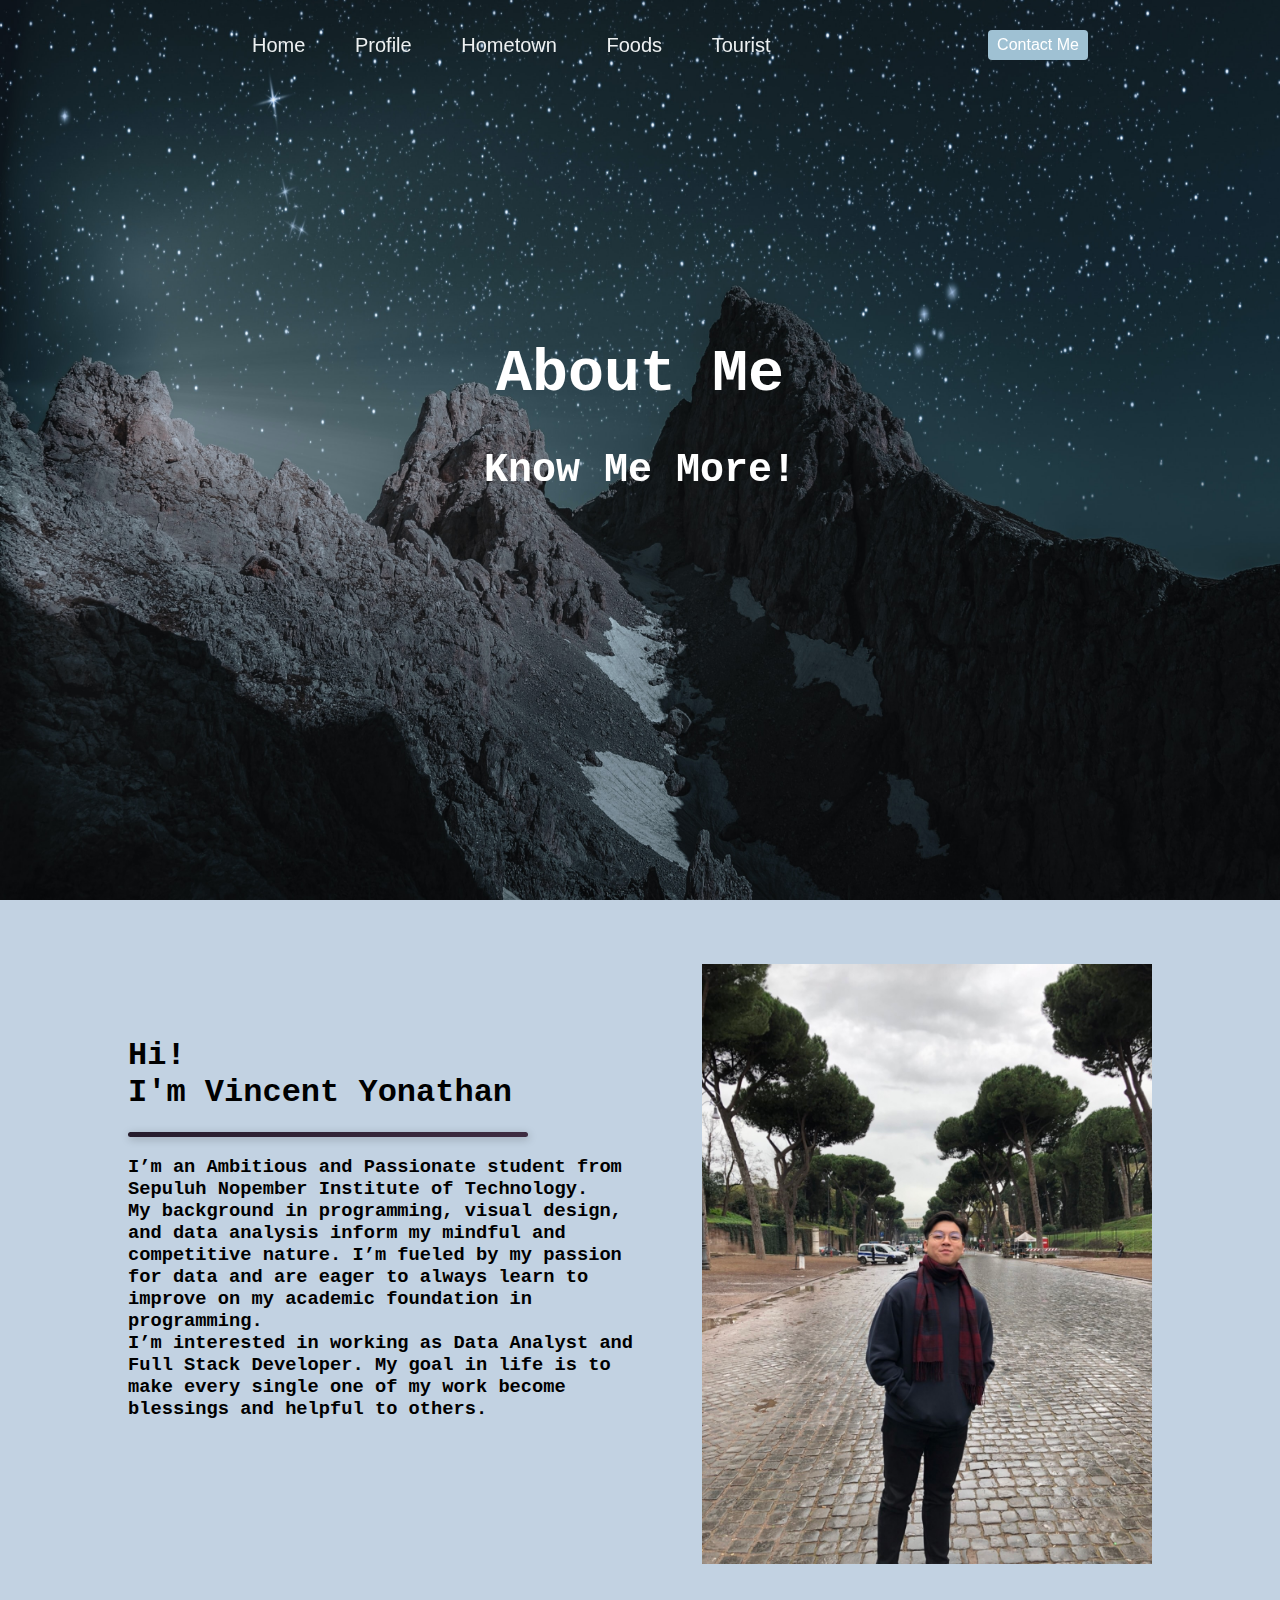
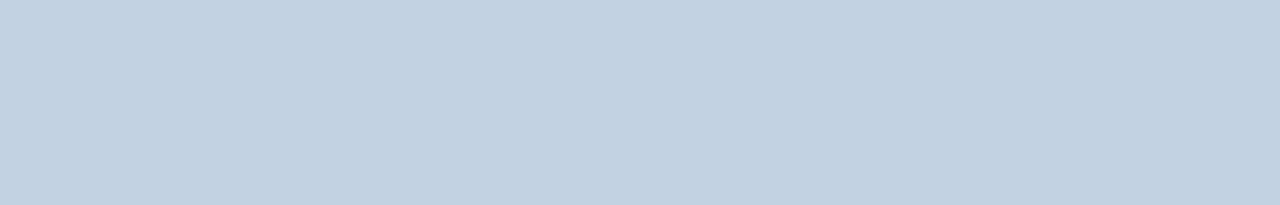
<file: html/profile.html>
<!DOCTYPE html>
<html lang="en">
<head>
    <meta charset="UTF-8">
    <meta http-equiv="X-UA-Compatible" content="IE=edge">
    <meta name="viewport" content="width=device-width, initial-scale=1.0">
    <link rel="stylesheet" href="/css/style.css">
    <title>Profile - Vincent Yonathan</title>
</head>
<body>
    <div class="bgprofile">
        <header class="navwrapper">
            <nav>
                <ul class="navLinks">
                    <li><a href="/html/landingpage.html">Home</a></li>
                    <li><a href="/html/profile.html">Profile</a></li>
                    <li><a href="/html/hometown.html">Hometown</a></li>
                    <li><a href="/html/foods.html">Foods</a></li>
                    <li><a href="/html/tourist.html">Tourist</a></li>
                </ul>
            </nav>
            <a href=""><button class="btn-1">Contact Me</button></a>    
        </header>
        <h1>About Me</h1>
        <h2>Know Me More!</h2>
    </div>
    <div class="profilebg">
        <div class="containerprof">
            <div class="artprofile">
                <div class="profile">
                    <h1>
                        Hi!
                        <br>
                        I'm Vincent Yonathan
                    </h1>
                    <div class="new"></div>
                    <h3>
                    I’m an Ambitious and  Passionate student from Sepuluh Nopember Institute of Technology. 
                    <br>
                    My background in programming, visual design, and data analysis inform my mindful and competitive nature.
                    I’m fueled by my passion for data and are eager to always learn to improve on my academic foundation in programming.
                    <br>
                    I’m interested in working as Data Analyst and Full Stack Developer.
                    My goal in life is to make every single one of my work become blessings and helpful to others.
                    </h3>
                </div>
                <div class="imageinprofile">
                    <img src="/assets/S__20537351.jpg" id="imageprofile" alt="">
                </div>
            </div>
        </div>
    </div>
</body>
</html>
</file>
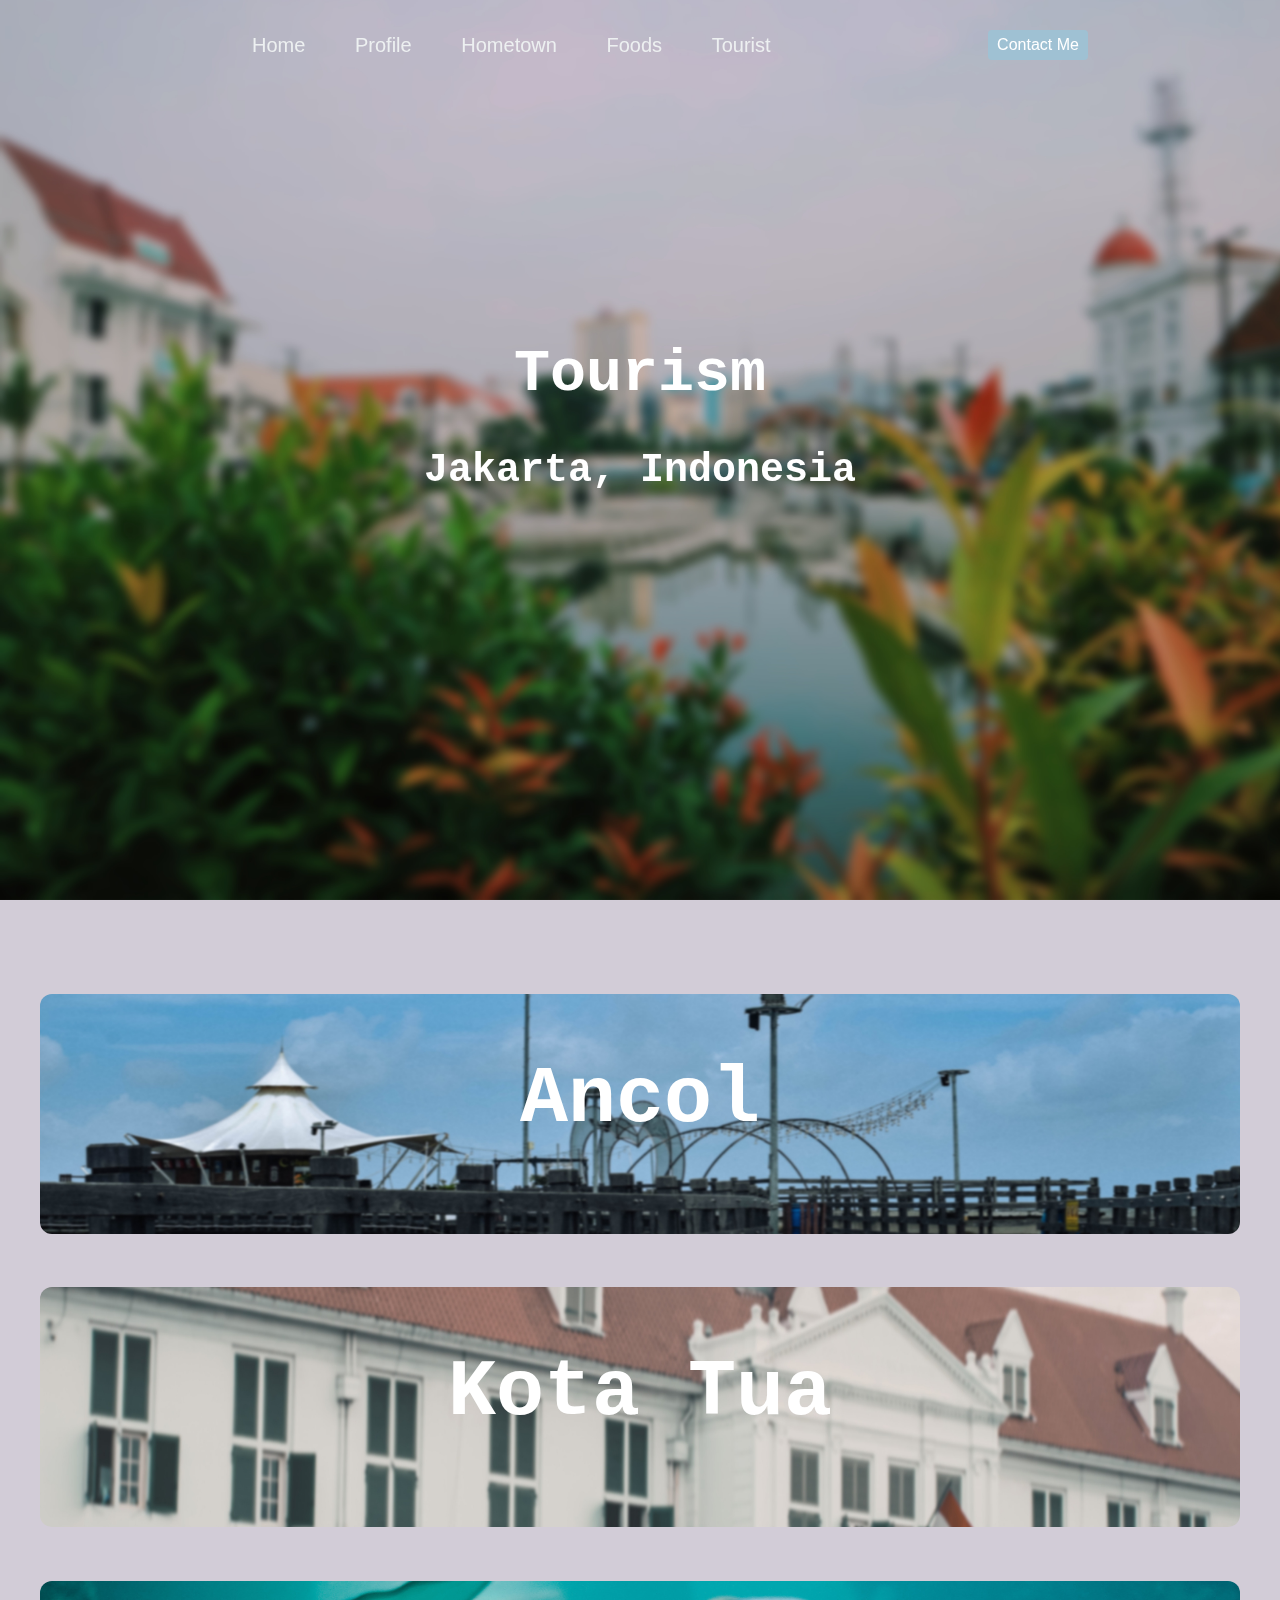
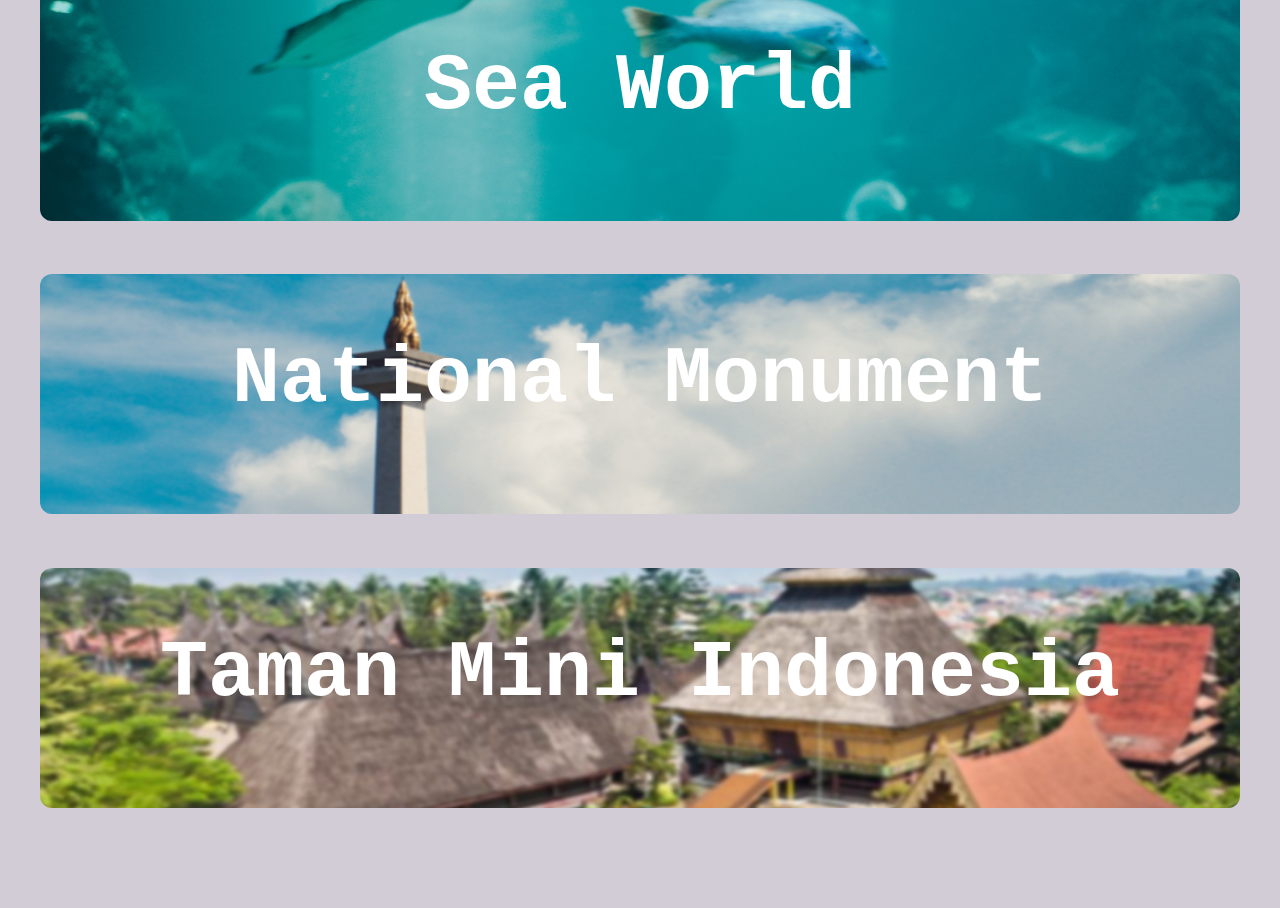
<file: html/tourist.html>
<!DOCTYPE html>
<html lang="en">
<head>
    <meta charset="UTF-8">
    <meta http-equiv="X-UA-Compatible" content="IE=edge">
    <meta name="viewport" content="width=device-width, initial-scale=1.0">
    <link rel="stylesheet" href="/css/style.css">
    <title>Tourism in Jakarta</title>
</head>
<body>
    <div class="bgtour">
        <header class="navwrapper">
            <nav>
                <ul class="navLinks">
                    <li><a href="/html/landingpage.html">Home</a></li>
                    <li><a href="/html/profile.html">Profile</a></li>
                    <li><a href="/html/hometown.html">Hometown</a></li>
                    <li><a href="/html/foods.html">Foods</a></li>
                    <li><a href="/html/tourist.html">Tourist</a></li>
                </ul>
            </nav>
            <a href="https://www.linkedin.com/in/vincent-yonathan/" target="_blank"><button class="btn-1">Contact Me</button></a> 
        </header>
        <h1>Tourism</h1>
        <h2>Jakarta, Indonesia</h2>
    </div>
    <div class="tourwrap">
        <div class="tourbub" id="ancol">
            <h1 class="gone">Ancol</h1>
            <div class="overlay">
                <h1>Strolling Around Ancol</h1>
                <h3> Ancol Beach is a part of the wider Ancol Jakarta Bay City which located in North Jakarta.
                    The beach here consists of a strip of golden sand that skirts along the sea front.
                    The beach is very beautiful and there are numbers of facility like swimming pools along the
                    shoreline. There are many things to do such as swimming, playing in the sea, or just sit back 
                    and enjoy the atmosphere.
                </h3>
            </div>
        </div>
        <div class="tourbub" id="kotatua">
            <h1 class="gone">Kota Tua</h1>
            <div class="overlay">
                <h1>Enjoy Kota Tua</h1>
                <h3>
                    Kota Tua, known as the Old Town Batavia is one of the most historically significant parts of Jakarta.
                    In this area, many architecture that dates from the Dutch Colonial Period and the Cobbled Central Town 
                    is found. It's very vintage and historical area, but also creepy and horror at night. Many artist and 
                    Photographer visits this place to take in the relaxed atmosphere of the old world in the cultural heart
                    of the city. Also, there are plenty of museums to visit and learn.
                </h3>
            </div>
        </div>
        <div class="tourbub" id="seaworld">
            <h1 class="gone">Sea World</h1>
            <div class="overlay">
                <h1>Sink in Seaworld</h1>
                <h3> 
                    SeaWorld Ancol was the largest oceanarium in South East Asia at the time it was opened in 1996, as SeaWorld Jakarta.
                    Located in North Jakarta,
                    It features the acclaimed Turtle Exhibition, Antasena tunnel , Alligator and Shark pool, Touch and feeding pool and many more.
                    The Main tank of SeaWorld Ancol is one of the biggest aquarium in Southeast Asia. Here, we can found wide range of diverse marine animals like
                    giant crabs, jellyfish, manatees, sharks and even piranha. There are also a museum for special marine animals like
                    collosal squid, and the skeleton of ancient marine animals.
                </h3>
            </div>
        </div>
        <div class="tourbub" id="monas">
            <h1 class="gone">National Monument</h1>
            <div class="overlay">
                <h1>Check Out Monas Tower</h1>
                <h3>
                    Monas Tower is the landmark of Jakarta. It's the most famous monument in Jakarta and stands 
                    tall in the center city as a symbol of independence in Indonesia after years of Dutch Colonialism.
                    Located in Merdeka Square, there is also a gallery where Indonesian often tumultuous history lies.
                    Standing in 132 meters high, the observation deck at the top of he tower affords views in all direction
                    across the city.
                </h3>
            </div>
        </div>
        <div class="tourbub" id="tmii">
            <h1 class="gone">Taman Mini Indonesia</h1>
            <div class="overlay">
                <h1>Explore Taman Mini Indonesia</h1>
                <h3> 
                    Indonesia is well known for being made up of over 17,000 islands and is split into 26 provinces.
                    If you want to get an overview of the majority highlights, then head to Taman Mini Indonesia Indah  
                    specificaly in Beautiful Mini Indonesia. The park arranged according to province and contains the model
                    of traditional homes, local traditions, costumes and diverse ways of life across archipelago.
                    There is also several fun attraction such as Keong Mas (a cinema), cable car and many more.
                </h3>
            </div>
        </div>
        <div id="added"></div>
    </div>
</body>
</html>
</file>
<file: css/style.css>
* {
    box-sizing: border-box;
}

header
{
    display: flex;
    justify-content: space-between;
    align-items: center;
    padding: 30px 15%;
}

li,a
{
    font-family: 'Gill Sans', 'Gill Sans MT', Calibri, 'Trebuchet MS', sans-serif;
    font-weight: 500;
    font-size: 20px;
    color: #edf0f1;
    text-decoration: none;
}

.navLinks
{
    line-style: none;
}

.navLinks li
{
    display: inline-block;
    padding: 0px 20px;
}

.navLinks li a
{
    transition: all 0.3s ease 0s;
}

.navLinks li a:hover
{
    color: dimgray;
    text-decoration: underline;
}

.btn-1
{
    width: 100px;
    height: 30px;
    border: none;
    color: #fff;
    background-color: #9FC1D3;
    font-size: medium;
    border-radius: 4px;
    box-shadow: inset 0 0 0 0 rgb(63, 100, 126);
    transition: ease-out 0.3s;
    outline: none;
    font-family: 'Gill Sans', 'Gill Sans MT', Calibri, 'Trebuchet MS', sans-serif;
}

.btn-1:hover
{
    box-shadow: inset 100px 0 0 0 rgb(63, 100, 126);
    cursor: pointer;
}


body 
{
    font-family: 'Courier New', Courier, monospace;
    align-items: center;
    justify-content: center;
    height: 100vh;
    margin: auto;
}

.bg
{
    background: url("/assets/bg1.jpg");
    z-index: -1;
    background-repeat: no-repeat;
    background-size: cover;
    opacity: 95%;
    height: 100%;
}

.text_wraper {
    margin-top: 200px;
    height: 110px;
    overflow-y: hidden;
}

.text_wraper .innerText {
    text-align: center;
    display: flex;
    flex-direction: column;
    line-height: 110px;
    font-size: 95px;
    color: #fff;
}

.navwrapper
{
    /* background-color:#677c8a;191D20*/
    background-color:transparent;
    height: 90px;
}

.t2wrap
{
    display: inline-block;
    /* margin-top: 30px; */
    /* margin-left: 10%; */
    height:102vh;
    width: auto;
    background-color: rgba(0,0,10); /* Black w/opacity/see-through */
    font-family: 'Courier New', Courier, monospace;
    font-weight: lighter;
}

.t2wrap h1
{
    font-size: 50px;
    color: #fff;
    z-index: 2;
    text-align: center;
    /* text-decoration: underline; */
}

.t2wrap h3
{
    margin-left: 50px;
    margin-right: 40px;
    margin-top: 200px;
    color: #fff;
    z-index: 2;
    text-align: justify;
    text-shadow: 5px;
}

.article
{
    display: flex;
    flex-direction: row;
    margin-right: 30px;
}

.imgart
{
    margin-top: 80px;
    height: 600px;
    width: 1000px;
}

.bghome
{
    background: url("/assets/hometown.png");
    z-index: -1;
    background-repeat: no-repeat;
    background-size: cover;
    /* background-position: center; */
    height: 100vh;
    background-attachment: fixed;
    transform-style: preserve-3d;
}

.bghome::before
{
    content: "";
    position: absolute;
    display: block;
    transform-origin: center center 0;
    transform: translate(-1px) scale(2);
    min-height: 100vh;
}

.bghome h1
{
    color: #fff;
    font-size: 60px;
    text-align: center;
    padding-top: 250px;
    margin-top: 0;
}
.bghome h2
{
    color: #fff;
    font-size: 40px;
    text-align: center;
    padding-top: auto;
    margin-top: 0;
}

.sbubble
{
    width: 600px;
    height: 600px;
    top: 40px;
    background: #d7d7d7;
    position: relative;
    background-size: cover;
    border-radius: 12px;
}

#imagefood
{
    height: 200px;
    display: block;
    margin-left: auto;
    margin-right: auto;
}

#imageprofile
{
    height: 600px;
}

.imageinprofile
{
    position: absolute; 
    right: 10%;
    margin-top: 5%;
}

.sbubble h1
{
    font-size: 25px;
    text-align: center;
    text-decoration: underline;
}

.sbubble p
{
    font-size: 18px;
    text-align: center;
    padding: 20px;
}

.article h3
{
    text-align: center;
    /* padding-left: 200px;
    padding-right: 500px; */
    padding-bottom: 10%;
}

#added
{
    height: 100px;
}

#add
{
    height: 100vh;
}

.colorbg
{
    background: #8495A5;
    height: fit-content;
}

.bgfood
{
    background: url(/assets/foodbg.jpg);
    background-size: cover;
    background-repeat: no-repeat;
    background-position-y: 20%;
    z-index: -1;
    height: 100vh;
    background-attachment: fixed;
    transform-style: preserve-3d;
}

.bgfood::before
{
    content: "";
    position: absolute;
    display: block;
    transform-origin: center center 0;
    transform: translate(-1px) scale(2);
    min-height: 100vh;
}

.bgfood h1
{
    color: #fff;
    font-size: 60px;
    text-align: center;
    padding-top: 250px;
    margin-top: 0;
}

.bgfood h2
{
    color: #fff;
    font-size: 40px;
    text-align: center;
    padding-top: auto;
    margin-top: 0;
}

.foodwrap
{
    display: grid;
    grid-template-columns: auto auto;
    grid-gap: 40px 0px;
    justify-items: center;
    right: auto;
}

.bgtour
{
    background: url(/assets/kotatua.jpg);
    z-index: -1;
    background-repeat: no-repeat;
    background-size: cover;
    /* background-position: center; */
    height: 100vh;
    background-attachment: fixed;
    transform-style: preserve-3d;
}

.bgtour::before
{
    content: "";
    position: absolute;
    display: block;
    transform-origin: center center 0;
    transform: translate(-1px) scale(2);
    min-height: 100vh;
}

.bgtour h1
{
    color: #fff;
    font-size: 60px;
    text-align: center;
    padding-top: 250px;
    margin-top: 0;
}
.bgtour h2
{
    color: #fff;
    font-size: 40px;
    text-align: center;
    padding-top: auto;
    margin-top: 0;
}

.tourwrap
{
    display: inline-block;
    width: 100%;
    background-color: #c1b9c8bb; /* Black w/opacity/see-through */
    background-size: cover;
    font-family: 'Courier New', Courier, monospace;
    font-weight: lighter;
}

.tourbub
{
    margin: 40px;
    width: 1200px;
    height: 240px;
    top: 40px;
    margin-left: auto;
    margin-right: auto;
    background: #d7d7d7;
    position: relative;
    background-size: cover;
    border-radius: 12px;
}

#ancol
{
    background: url(/assets/ancol.jpg);
    background-size: 1400px 800px;
    background-repeat: no-repeat;
    background-position-y: center;
}

#ancol:hover .overlay
{
    opacity: 1;
}

#ancol:hover .gone
{
    opacity: 0;
}

#kotatua
{
    background: url(/assets/kotatua1.jpg);
    background-size: 1400px 800px;
    background-repeat: no-repeat;
    background-position-y: 90%;
}

#kotatua:hover .overlay
{
    opacity: 1;
}

#kotatua:hover .gone
{
    opacity: 0;
}

#seaworld
{
    background: url(/assets/seaworld.jpg);
    background-size: 1400px 800px;
    background-repeat: no-repeat;
    background-position-y: 30%;
}

#seaworld:hover .overlay
{
    opacity: 1;
}

#seaworld:hover .gone
{
    opacity: 0;
}

#monas
{
    background: url(/assets/monas1.jpg);
    background-size: 1400px 800px;
    background-repeat: no-repeat;
    background-position-y: 85%;
}

#monas:hover .overlay
{
    opacity: 1;
}

#monas:hover .gone
{
    opacity: 0;
}

#tmii
{
    background: url(/assets/tmii.jpg);
    background-size: 1400px 800px;
    background-repeat: no-repeat;
    background-position-y: 30%;
}

#tmii:hover .overlay
{
    opacity: 1;
}

#tmii:hover .gone
{
    opacity: 0;
}

.gone
{
    padding-top: 60px;
    color: #fff;
    font-size: 80px;
    text-align: center;
}

.overlay{
    position: absolute;
    top: 0;
    left: 0;
    bottom: 0;
    right: 0;
    width: 1200px;
    height: auto;
    /* display: flex; */
    /* justify-content: center;
    align-items: center; */
    background-color: transparent;
    opacity: 0;
    transition: 0.8s ease;
    z-index: 0;
}

.overlay h1
{
    /* padding-left: 200px; */
    color: #000;
    text-align: center;
    text-shadow: 2px black;
}

.overlay h3
{
    color: #000 ;
    text-align: center;
    /* padding-left: 120px; */
}

.bgprofile
{
    background: url(/assets/profilebg.jpg);
    background-size: cover;
    background-repeat: no-repeat;
    background-position-y: 50%;
    z-index: -1;
    height: 100vh;
    background-attachment: fixed;
    transform-style: preserve-3d;
}

.bgprofile::before
{
    content: "";
    position: absolute;
    display: block;
    transform-origin: center center 0;
    transform: translate(-1px) scale(2);
    min-height: 100vh;
}

.bgprofile h1
{
    color: #fff;
    font-size: 60px;
    text-align: center;
    padding-top: 250px;
    margin-top: 0;
}

.bgprofile h2
{
    color: #fff;
    font-size: 40px;
    text-align: center;
    padding-top: auto;
    margin-top: 0;
}

.artprofile
{
    display: flex;
    flex-direction: row;
}

.profile
{
    padding-top: 2%;
    display: flex;
    flex-direction: column;
}

.profile h1
{
    padding-top: 10%;
}

.profile h3
{
    color: #000;
    width: 55%;
    height: 70vh;
}

.containerprof 
{
    width:100%;
    padding-left: 10%;
    padding-right: 15%;
}

.containerprof h1
{
    width: 50%;
}

.profilebg
{
    background: #C2D2E2;
    background-size: cover;
}

.new
{
    position:relative;
    width: 400px;
    height: 5px;
    background : linear-gradient(90deg, #261C2C 0%, #3E2C41 100%);
    box-shadow: 1px 2px 8px rgba(0, 0, 0, 0.25);
    border-radius: 20px;
}

/* .sbubble::before
{
    content: '';
    position: absolute;
    right: 80%;
    top: 60px;
    width: 0;
    height: 0;
    border-top: 13px solid transparent;
    border-right: 36px solid black;
    border-bottom: 13px solid transparent;
} */
</file>
